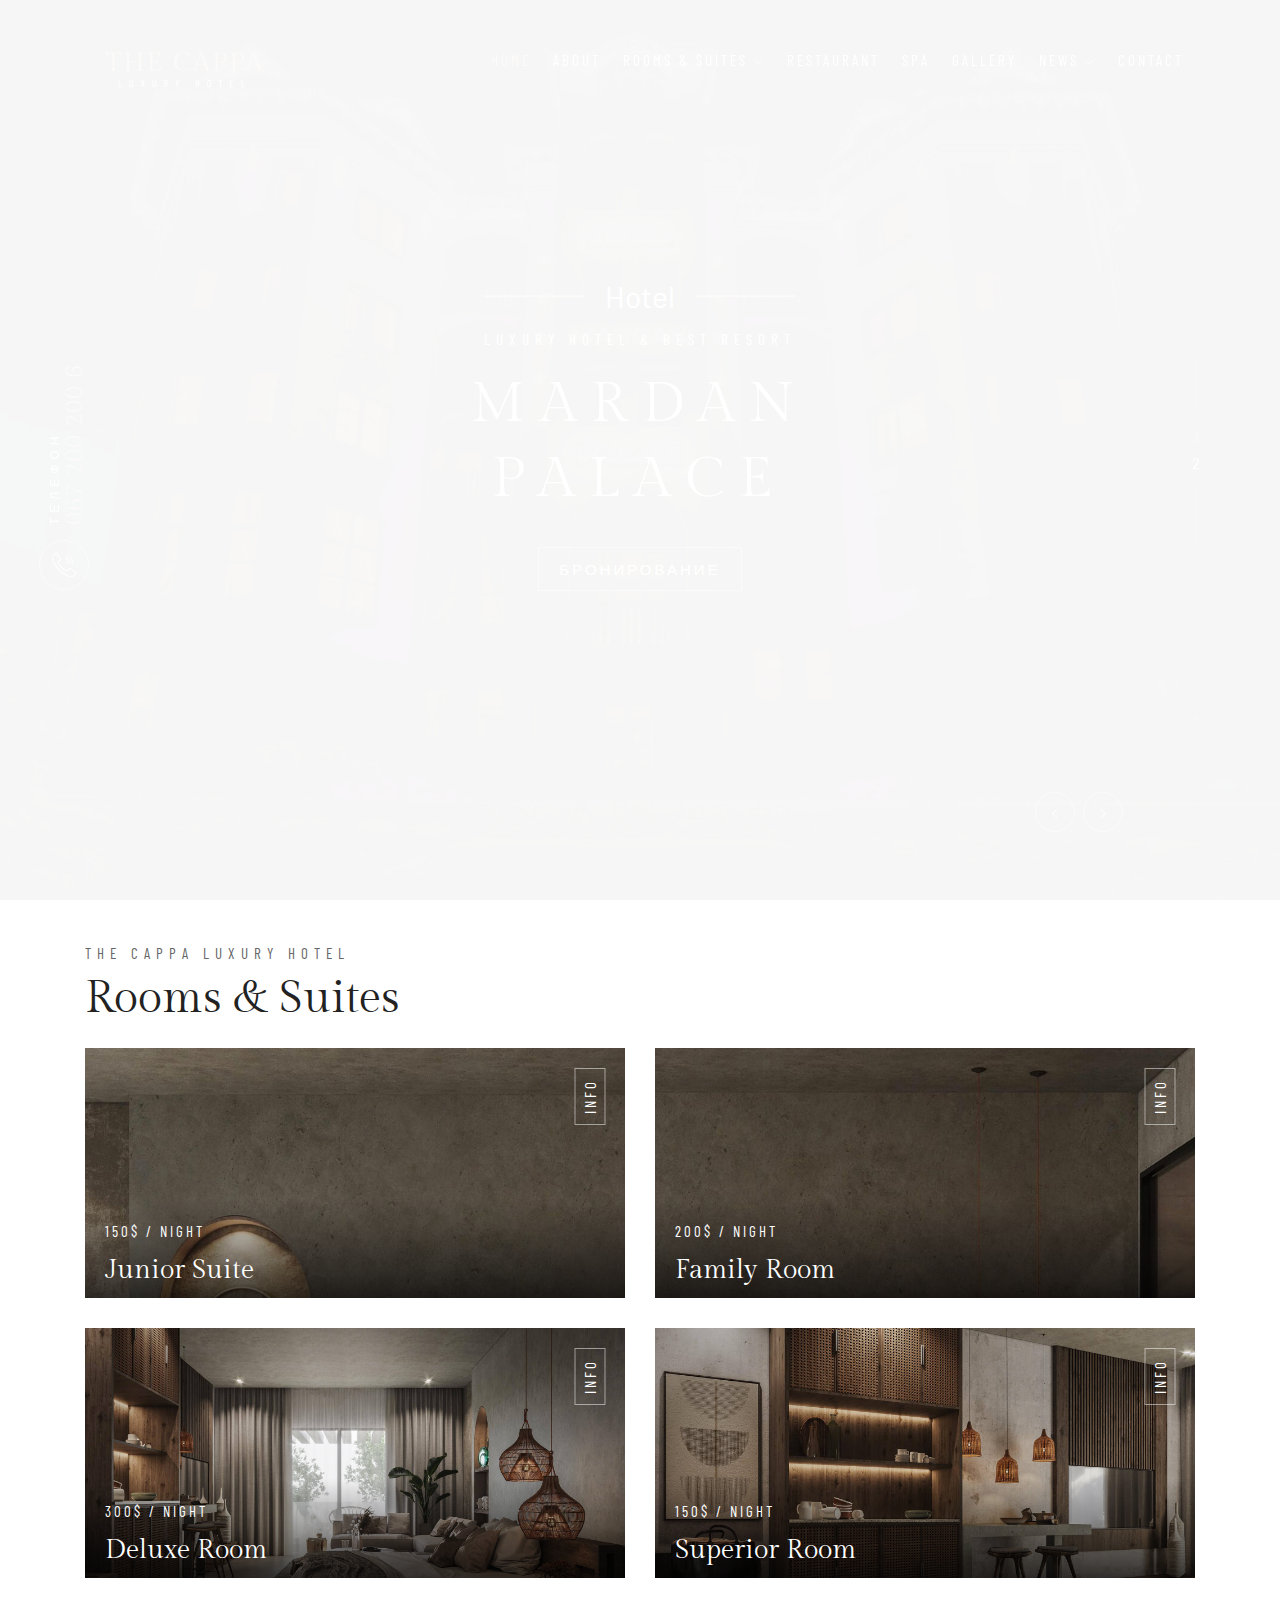
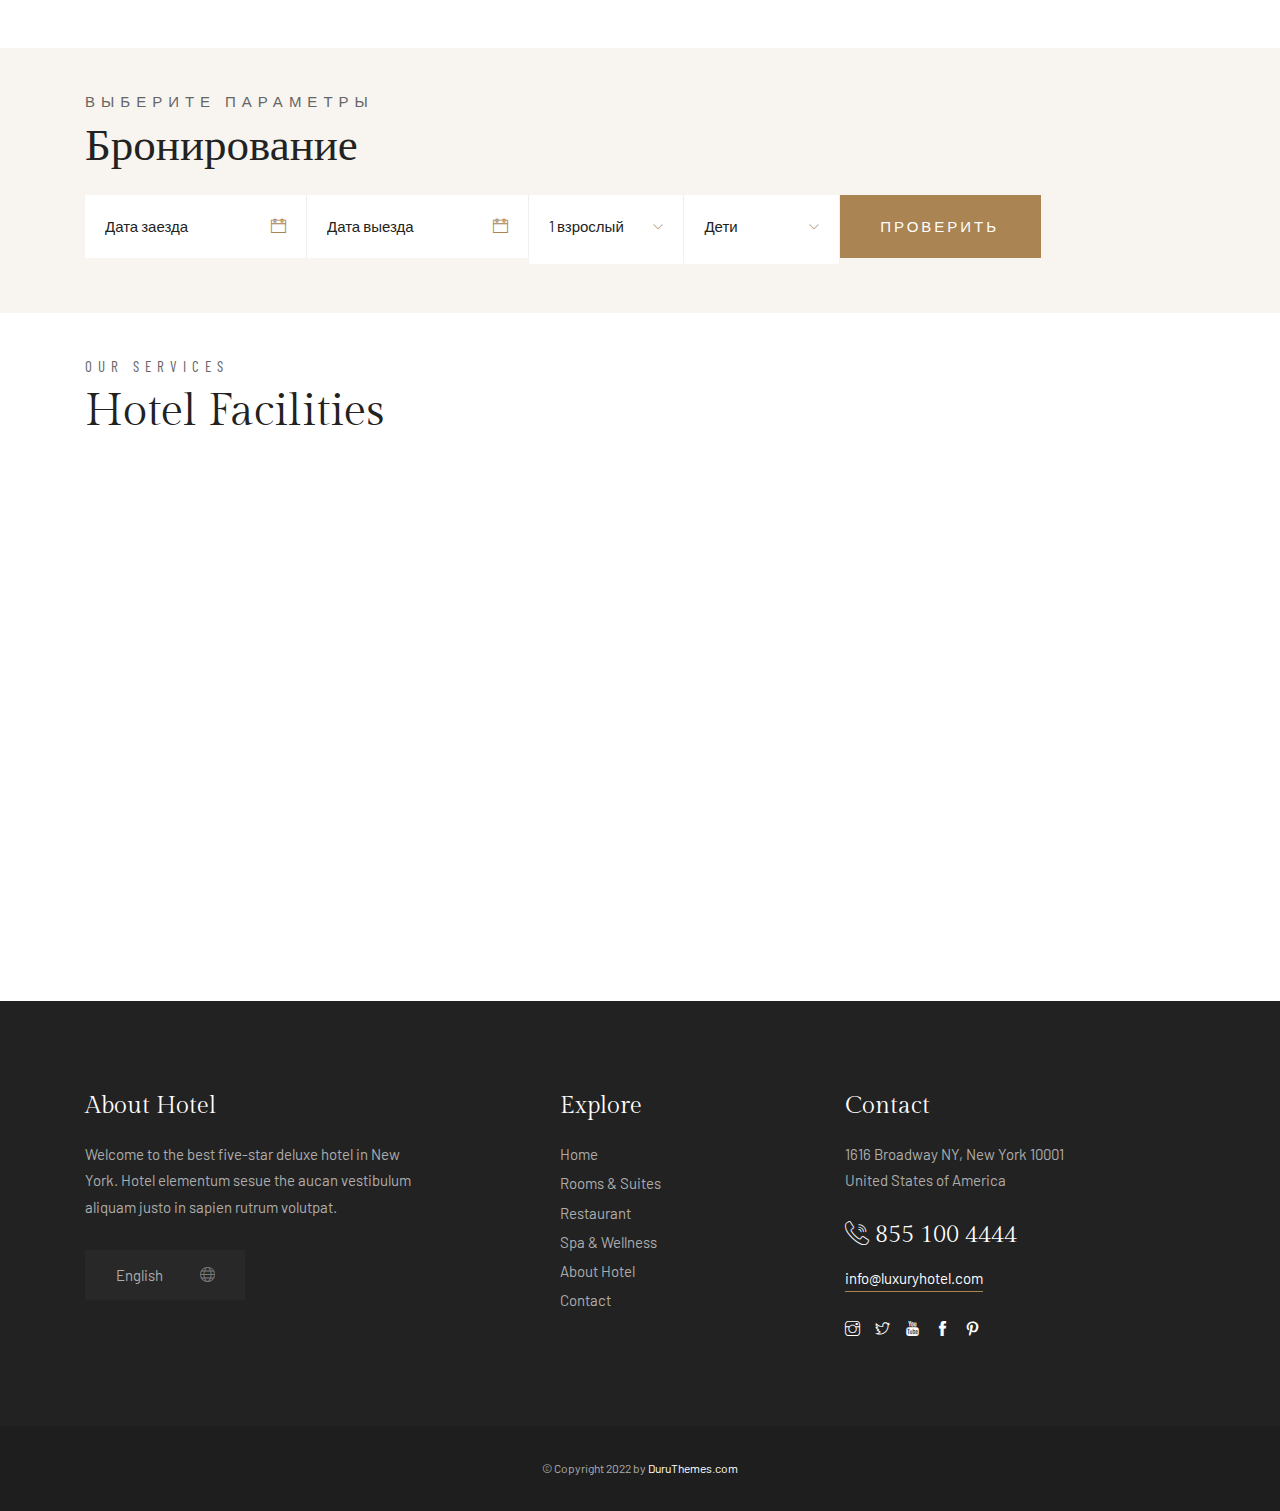
<file: index.html>
<!DOCTYPE html>
<html lang="zxx">
<head>
    <meta charset="utf-8">
    <meta http-equiv="X-UA-Compatible" content="IE=edge">
    <meta name="viewport" content="width=device-width, initial-scale=1, maximum-scale=1">
    <title>Mardan Palace</title>
    <link rel="shortcut icon" href="images/XA7gHgbE8bD3.png">
    <link rel="stylesheet" href="https://fonts.googleapis.com/css2?family=Barlow&amp;family=Barlow+Condensed&amp;family=Gilda+Display&amp;display=swap">
    <link rel="stylesheet" href="css/5TQb15ILNgmh.css">
    <link rel="stylesheet" href="css/main.css">

    <script src="https://code.jquery.com/jquery-3.6.0.js" integrity="sha256-H+K7U5CnXl1h5ywQfKtSj8PCmoN9aaq30gDh27Xc0jk=" crossorigin="anonymous"></script>
</head>
<body>
    <!-- Preloader -->
    <div class="preloader-bg"></div>
    <div id="preloader">
        <div id="preloader-status">
            <div class="preloader-position loader"> <span></span> </div>
        </div>
    </div>
    <!-- Progress scroll totop -->
    <div class="progress-wrap cursor-pointer">
        <svg class="progress-circle svg-content" width="100%" height="100%" viewBox="-1 -1 102 102">
            <path d="M50,1 a49,49 0 0,1 0,98 a49,49 0 0,1 0,-98"/>
        </svg>
    </div>
    <!-- Navbar -->
    <nav class="navbar navbar-expand-lg">
        <div class="container">
            <!-- Logo -->
            <div class="logo-wrapper navbar-brand valign">
                <a href="index.html">
                    <div class="logo">
                        <img src="images/logo.png" class="logo-img" alt>
                    </div>
                </a>
            </div>
            <button class="navbar-toggler" type="button" data-toggle="collapse" data-target="#navbarSupportedContent" aria-controls="navbarSupportedContent" aria-expanded="false" aria-label="Toggle navigation"> <span class="icon-bar"><i class="ti-line-double"></i></span> </button>
            <!-- Navbar links -->
            <div class="collapse navbar-collapse" id="navbarSupportedContent">
                <ul class="navbar-nav ml-auto">
                    <li class="nav-item"> 
                        <a class="nav-link active" href="/">Home</a>
                    </li>
                    <li class="nav-item"><a class="nav-link" href="about.html">About</a></li>
                    <li class="nav-item dropdown"> <span class="nav-link"> Rooms & Suites <i class="ti-angle-down"></i></span>
                        <ul class="dropdown-menu last">
                            <li class="dropdown-item"><a href="rooms.html">Rooms 1</a></li>
                            <li class="dropdown-item"><a href="rooms2.html">Rooms 2</a></li>
                            <li class="dropdown-item"><a href="rooms3.html">Rooms 3</a></li>
                            <li class="dropdown-item"><a href="room-details.html">Room Details</a></li>
                        </ul>
                    </li>
                    <li class="nav-item"><a class="nav-link" href="restaurant.html">Restaurant</a></li>
                    <li class="nav-item"><a class="nav-link" href="spa.html">Spa</a></li>
                    <li class="nav-item"><a class="nav-link" href="gallery.html">Gallery</a></li>
                    <li class="nav-item dropdown"> <span class="nav-link"> News <i class="ti-angle-down"></i></span>
                        <ul class="dropdown-menu last">
                            <li class="dropdown-item"><a href="news.html">News 1</a></li>
                            <li class="dropdown-item"><a href="news2.html">News 2</a></li>
                            <li class="dropdown-item"><a href="post.html">Single Post</a></li>
                        </ul>
                    </li>
                    <li class="nav-item"><a class="nav-link" href="contact.html">Contact</a></li>
                </ul>
            </div>
        </div>
    </nav>
    <!-- Slider -->
    <header class="header slider-fade">
        <div class="owl-carousel owl-theme">
            <!-- The opacity on the image is made with "data-overlay-dark="number". You can change it using the numbers 0-9. -->
            <div class="text-center item bg-img" data-overlay-dark="2" data-background="images/slider/mardan-palace-1.webp">
                <div class="v-middle caption">
                    <div class="container">
                        <div class="row">
                            <div class="col-md-10 offset-md-1">
                                <a class="slider-phone-link" href="tel:380672002006">
                                    <div class="icon d-flex justify-content-center align-items-center">
                                        <i class="flaticon-call"></i>
                                    </div>
                                </a>
                                <div class="title">
                                    <span>
                                        Hotel
                                    </span>
                                </div>
                                <h4>Luxury Hotel & Best Resort</h4>
                                <h1>
                                    Mardan<br>
                                    Palace
                                </h1>
                                <div class="butn-light mt-30 mb-30"> <a href="#" data-scroll-nav="2"><span>Бронирование</span></a> </div>
                            </div>
                        </div>
                    </div>
                </div>
            </div>
            <div class="text-center item bg-img" data-overlay-dark="2" data-background="images/slider/mardan-palace-2.webp">
                <div class="v-middle caption">
                    <div class="container">
                        <div class="row">
                            <div class="col-md-10 offset-md-1">
                                <a class="slider-phone-link" href="tel:380672002006">
                                    <div class="icon d-flex justify-content-center align-items-center">
                                        <i class="flaticon-call"></i>
                                    </div>
                                </a>
                                <div class="title">
                                    <span>
                                        Hotel
                                    </span>
                                </div>
                                <h4>Luxury Hotel & Best Resort</h4>
                                <h1>
                                    Mardan<br>
                                    Palace
                                </h1>
                                <div class="butn-light mt-30 mb-30"> <a href="#" data-scroll-nav="2"><span>Бронирование</span></a> </div>
                            </div>
                        </div>
                    </div>
                </div>
            </div>


            <!-- <div class="text-center item bg-img" data-overlay-dark="3" data-background="img/slider/1.jpg">
                <div class="v-middle caption">
                    <div class="container">
                        <div class="row">
                            <div class="col-md-10 offset-md-1">
                                <span>
                                    <i class="star-rating"></i>
                                    <i class="star-rating"></i>
                                    <i class="star-rating"></i>
                                    <i class="star-rating"></i>
                                    <i class="star-rating"></i>
                                </span>
                                <h4>The Ultimate Luxury Experience</h4>
                                <h1>Enjoy The Best Moments of Life</h1>
                                <div class="butn-light mt-30 mb-30"> <a href="#" data-scroll-nav="1"><span>Rooms & Suites</span></a> </div>
                            </div>
                        </div>
                    </div>
                </div>
            </div> -->
        </div>
        <!-- slider reservation -->
        <div class="reservation">
            <a href="tel:380672002006">
                <div class="icon d-flex justify-content-center align-items-center">
                    <i class="flaticon-call"></i>
                </div>
                <div class="call"><span>067 200 200 6</span> <br>Телефон</div>
            </a>
        </div>
    </header>

    <!-- Rooms -->
    <section class="rooms1 section-padding" data-scroll-index="1">
        <div class="container">
            <div class="row">
                <div class="col-md-12">
                    <div class="section-subtitle">The Cappa Luxury Hotel</div>
                    <div class="section-title">Rooms & Suites</div>
                </div>
            </div>
            <div class="row">
                <div class="col-md-6">
                    <div class="item">
                        <div class="position-re o-hidden"> <img src="images/CMCI3RKAZ98M.jpg" alt> </div> 
                        <a href="rooms2.html">
                            <span class="category">
                                Info
                            </span>
                        </a>
                        <div class="con">
                            <h6><a href="room-details.html">150$ / Night</a></h6>
                            <h5><a href="room-details.html">Junior Suite</a></h5>
                        </div>
                    </div>
                </div>
                <div class="col-md-6">
                    <div class="item">
                        <div class="position-re o-hidden"> <img src="images/33uQHLLGjB4P.jpg" alt> </div> 
                        <a href="rooms2.html">
                            <span class="category">
                                Info
                            </span>
                        </a>
                        <div class="con">
                            <h6><a href="room-details.html">200$ / Night</a></h6>
                            <h5><a href="room-details.html">Family Room</a></h5>
                        </div>
                    </div>
                </div>
                <div class="col-md-6">
                    <div class="item">
                        <div class="position-re o-hidden"> 
                            <img src="images/7jxQmqC1Yso0.jpg" alt>
                        </div> 
                        <a href="rooms2.html">
                            <span class="category">
                                Info
                            </span>
                        </a>
                        <div class="con">
                            <h6><a href="room-details.html">300$ / Night</a></h6>
                            <h5><a href="room-details.html">Deluxe Room</a></h5>
                        </div>
                    </div>
                </div>
                <div class="col-md-6">
                    <div class="item">
                        <div class="position-re o-hidden"> <img src="images/2z3dCDyNBuPr.jpg" alt> </div> 
                        <a href="rooms2.html">
                            <span class="category">
                                Info
                            </span>
                        </a>
                        <div class="con">
                            <h6><a href="room-details.html">150$ / Night</a></h6>
                            <h5><a href="room-details.html">Superior Room</a></h5>
                        </div>
                    </div>
                </div>
            </div>
        </div>
    </section>

    <!-- Booking Search -->
    <section class="section-padding bg-cream" data-scroll-index="2">
        <div class="container">
            <div class="section-subtitle">Выберите параметры</div>
            <div class="section-title">Бронирование</div>
            <div class="booking-inner clearfix">
                <form id="checkAvailability" class="form1 clearfix">
                    <div class="col1 c1">
                        <div class="input1_wrapper">
                            <label>Дата заезда</label>
                            <div class="input1_inner">
                                <!-- class datepicker -->
                                <input id="punchIn" type="text" class="form-control input datepicker" placeholder="Дата заезда"> 
                            </div>
                        </div>
                    </div>
                    <div class="col1 c2">
                        <div class="input1_wrapper">
                            <label>Дата выезда</label>
                            <div class="input1_inner">
                                <input id="punchOut" type="text" class="form-control input datepicker" placeholder="Дата выезда">
                            </div>
                        </div>
                    </div>
                    <div class="col2 c3">
                        <div class="select1_wrapper">
                            <label>Взрослые</label>
                            <div class="select1_inner">
                                <select id="countAdults" class="select2 select" style="width: 100%">
                                    <option value="1">1 взрослый</option>
                                    <option value="2">2 взрослых</option>
                                    <option value="3">3 взрослых</option>
                                    <option value="4">4 взрослых</option>
                                    <option value="5">5 взрослых</option>
                                    <option value="6">6 взрослых</option>
                                    <option value="7">7 взрослых</option>
                                    <option value="8">8 взрослых</option>
                                    <option value="9">9 взрослых</option>
                                    <option value="10">10 взрослых</option>
                                </select>
                            </div>
                        </div>
                    </div>
                    <div class="col2 c4">
                        <div class="select1_wrapper">
                            <label>Дети</label>
                            <div class="select1_inner">
                                <select id="countKids" class="select2 select" style="width: 100%">
                                    <option value="0">Дети</option>
                                    <option value="1">1 ребенок</option>
                                    <option value="2">2 ребенка</option>
                                    <option value="3">3 ребенка</option>
                                    <option value="4">4 ребенка</option>
                                    <option value="5">5 детей</option>
                                    <option value="6">6 детей</option>
                                    <option value="7">7 детей</option>
                                    <option value="8">8 детей</option>
                                    <option value="9">9 детей</option>
                                    <option value="10">10 детей</option>
                                </select>
                            </div>
                        </div>
                    </div>
                    <!-- <div class="col2 c5">
                        <div class="select1_wrapper">
                            <label>Rooms</label>
                            <div class="select1_inner">
                                <select class="select2 select" style="width: 100%">
                                    <option value="1">1 комната</option>
                                    <option value="2">2 комнаты</option>
                                    <option value="3">3 комнаты</option>
                                    <option value="4">4 комнаты</option>
                                </select>
                            </div>
                        </div>
                    </div> -->
                    <div class="col3 c6">
                        <button type="submit" class="btn-form1-submit">Проверить</button>
                    </div>
                </form>
            </div>
        </div>
    </section>

    <!-- Facilties -->
    <section class="facilties section-padding">
        <div class="container">
            <div class="row">
                <div class="col-md-12">
                    <div class="section-subtitle">Our Services</div>
                    <div class="section-title">Hotel Facilities</div>
                </div>
            </div>
            <div class="row">
                <div class="col-md-4">
                    <div class="single-facility animate-box" data-animate-effect="fadeInUp">
                        <span class="flaticon-world"></span>
                        <h5>Pick Up & Drop</h5>
                        <p>We’ll pick up from airport while you comfy on your ride, mus nellentesque habitant.</p>
                        <div class="facility-shape"> <span class="flaticon-world"></span> </div>
                    </div>
                </div>
                <div class="col-md-4">
                    <div class="single-facility animate-box" data-animate-effect="fadeInUp">
                        <span class="flaticon-car"></span>
                        <h5>Parking Space</h5>
                        <p>Fusce tincidunt nis ace park norttito sit amet space, mus nellentesque habitant.</p>
                        <div class="facility-shape"> <span class="flaticon-car"></span> </div>
                    </div>
                </div>
                <div class="col-md-4">
                    <div class="single-facility animate-box" data-animate-effect="fadeInUp">
                        <span class="flaticon-bed"></span>
                        <h5>Room Service</h5>
                        <p>Room tincidunt nis ace park norttito sit amet space, mus nellentesque habitant.</p>
                        <div class="facility-shape"> <span class="flaticon-bed"></span> </div>
                    </div>
                </div>
                <div class="col-md-4">
                    <div class="single-facility animate-box" data-animate-effect="fadeInUp">
                        <span class="flaticon-swimming"></span>
                        <h5>Swimming Pool</h5>
                        <p>Swimming pool tincidunt nise ace park norttito sit space, mus nellentesque habitant.</p>
                        <div class="facility-shape"> <span class="flaticon-swimming"></span> </div>
                    </div>
                </div>
                <div class="col-md-4">
                    <div class="single-facility animate-box" data-animate-effect="fadeInUp">
                        <span class="flaticon-wifi"></span>
                        <h5>Fibre Internet</h5>
                        <p>Wifi tincidunt nis ace park norttito sit amet space, mus nellentesque habitant.</p>
                        <div class="facility-shape"> <span class="flaticon-wifi"></span> </div>
                    </div>
                </div>
                <div class="col-md-4">
                    <div class="single-facility animate-box" data-animate-effect="fadeInUp">
                        <span class="flaticon-breakfast"></span>
                        <h5>Breakfast</h5>
                        <p>Eat tincidunt nisa ace park norttito sit amet space, mus nellentesque habitant</p>
                        <div class="facility-shape"> <span class="flaticon-breakfast"></span> </div>
                    </div>
                </div>
            </div>
        </div>
    </section>
    <!-- Footer -->
    <footer class="footer">
        <div class="footer-top">
            <div class="container">
                <div class="row">
                    <div class="col-md-4">
                        <div class="footer-column footer-about">
                            <h3 class="footer-title">About Hotel</h3>
                            <p class="footer-about-text">Welcome to the best five-star deluxe hotel in New York. Hotel elementum sesue the aucan vestibulum aliquam justo in sapien rutrum volutpat.</p>

                            <div class="footer-language"> <i class="lni ti-world"></i>
                                <select>
                                    <option>English</option>
                                    <option>German</option>
                                </select>
                            </div>
                        </div>
                    </div>
                    <div class="col-md-3 offset-md-1">
                        <div class="footer-column footer-explore clearfix">
                            <h3 class="footer-title">Explore</h3>
                            <ul class="footer-explore-list list-unstyled">
                                <li><a href="index.html">Home</a></li>
                                <li><a href="rooms.html">Rooms & Suites</a></li>
                                <li><a href="restaurant.html">Restaurant</a></li>
                                <li><a href="spa.html">Spa & Wellness</a></li>
                                <li><a href="about.html">About Hotel</a></li>
                                <li><a href="contact.html">Contact</a></li>
                            </ul>
                        </div>
                    </div>
                    <div class="col-md-4">
                        <div class="footer-column footer-contact">
                            <h3 class="footer-title">Contact</h3>
                            <p class="footer-contact-text">1616 Broadway NY, New York 10001<br>United States of America</p>
                            <div class="footer-contact-info">
                                <p class="footer-contact-phone"><span class="flaticon-call"></span> 855 100 4444</p>
                                <p class="footer-contact-mail">info@luxuryhotel.com</p>
                            </div>
                            <div class="footer-about-social-list">
                                <a href="#"><i class="ti-instagram"></i></a>
                                <a href="#"><i class="ti-twitter"></i></a>
                                <a href="#"><i class="ti-youtube"></i></a>
                                <a href="#"><i class="ti-facebook"></i></a>
                                <a href="#"><i class="ti-pinterest"></i></a>
                            </div>
                        </div>
                    </div>
                </div>
            </div>
        </div>
        <div class="footer-bottom">
            <div class="container">
                <div class="row">
                    <div class="col-md-12">
                        <div class="footer-bottom-inner">
                            <p class="footer-bottom-copy-right">© Copyright 2022 by <a href="#">DuruThemes.com</a></p>
                        </div>
                    </div>
                </div>
            </div>
        </div>
    </footer>

    <script>
        $("#checkAvailability").submit( function(e) {
            e.preventDefault();
            var punchInDate = new Date( $("#punchIn").val() );
                punchInDay = punchInDate.getDate();
                punchInMonth = punchInDate.getMonth() + 1;
                punchInYear = punchInDate.getFullYear();

            var punchOutDate = new Date( $("#punchOut").val() );
                punchOutDay = punchOutDate.getDate();
                punchOutMonth = punchOutDate.getMonth() + 1;
                punchOutYear = punchOutDate.getFullYear();
            
            var adults = $("#countAdults").val();
            if ( adults == 1 )
                anchor = "#hp_availability_style_changes";
            else
                anchor = "#hp_availability_style_changes";
                // anchor = "#group_recommendation";

            var countKids = $("#countKids").val();
            var kids = '';
            while (countKids > 0) {
                kids += 'age=9&';
                countKids--;
            }            

            link = 
                'https://www.booking.com/hotel/ua/mardan-palace.ru.html?sid=b6bae4c19a160538e0aea019bf40832b;' +
                'checkin_month='+punchInMonth+'&' +
                'checkin_monthday='+punchInDay+'&' +
                'checkin_year='+punchInYear+'&' +
                'checkout_month='+punchOutMonth+'&' +
                'checkout_monthday='+punchOutDay+'&' +
                'checkout_year='+punchOutYear+'&' +
                'group_adults='+adults+'&' +
                kids +
                // 'no_rooms='+punchInMonth+'&' +
                anchor;

            window.open(link);

            // https://www.booking.com/hotel/ua/mardan-palace.ru.html?sid=b6bae4c19a160538e0aea019bf40832b;

            // checkin_month=5&
            // checkin_monthday=21&
            // checkin_year=2022&

            // checkout_month=5&
            // checkout_monthday=22&
            // checkout_year=2022&

            // group_adults=3&
            // group_children=1&
            // no_rooms=2&

            // #group_recommendation

        });
    </script>
    <script src="js/BBMhWaDETtoh.js"></script>
    <script src="js/nuTj5ivrxYZs.js"></script>
    <script src="js/PKdnAurXA4Au.js"></script>
    <script src="js/A1akGeylf69g.js"></script>
    <script src="js/b3ngxS0zkzwK.js"></script>
    <script src="js/m6HoKT1HaXC4.js"></script>
    <script src="js/SC3gEoO3MXZz.js"></script>
    <script src="js/BnpuinyywI0y.js"></script>
    <script src="js/MNt60cLhZ6Ro.js"></script>
    <script src="js/q81tcoKlKaoX.js"></script>
    <script src="js/Ub82EygT1Yqw.js"></script>
    <script src="js/C4yT2j3HkXN6.js"></script>
    <script src="js/czbc0seSlqqw.js"></script>
    <script src="js/mHzlr53IaGhC.js"></script>
    <script src="js/FlrOQTlsATgo.js"></script>
    <script src="js/AMRfLUvynQQ9.js"></script>
    <script src="js/D8DMdiAkfL2J.js"></script>
    <script src="js/rmEzfwdm5vcT.js"></script>

</body></html>
</file>
<file: css/main.css>
/* -------------------------------------------------------

 01. Basics style
 02. Helper style
 03. Selection style 
 04. Preloader style
 05. Owl-Theme custom style
 06. Section style
 07. Navbar style
 08. Header style
 09. Slider-fade style (Homepage Slider)
 10. Slider style (Inner Page Slider)
 11. Page Banner Header style
 12. Video Background style
 13. Team style
 14. Rooms 2 style
 15. Rooms 3 style
 16. Rooms Page style
 17. Services style
 18. Restaurant Menu style
 19. Facilties style
 20. Clients style
 21. Gallery style
 22. Promo Video and Testimonials style
 23. Booking style
 24. Pricing style
 25. Accordion Box (for Faqs) style
 26. News 1 style
 27. News 2 style
 28. Post style
 29. Contact style
 30. Buttons style
 31. Coming Soon
 32. 404 Page style
 33. Footer style
 34. toTop Button style
 35. Overlay Effect Bg image style
 36. Responsive (Media Query)
 
------------------------------------------------------- */


/* ======= Basic style ======= */
html,
body {
    -moz-osx-font-smoothing: grayscale;
    -webkit-font-smoothing: antialiased;
    -moz-font-smoothing: antialiased;
    font-smoothing: antialiased;
}
* {
    margin: 0;
    padding: 0;
    -webkit-box-sizing: border-box;
    box-sizing: border-box;
    outline: none;
    list-style: none;
    word-wrap: break-word;
}
body {
    font-family: 'Barlow', sans-serif;
    font-size: 15px;
    font-weight: 400;
    line-height: 1.75em;
    color: #666;
    overflow-x: hidden !important;
}
p {
    font-family: 'Barlow', sans-serif;
    font-size: 15px;
    font-weight: 400;
    line-height: 1.75em;
    color: #666;
    margin-bottom: 20px;
}
h1,
h2,
h3,
h4,
h5,
h6 {
    font-family: 'Gilda Display', serif;;
    font-weight: 400;
    line-height: 1.25em;
    margin: 0 0 20px 0;
    color: #222;
}
img {
    width: 100%;
    height: auto;
}
img {
    -webkit-transition: all 0.5s;
    -o-transition: all 0.5s;
    transition: all 0.5s;
    color: #f4f4f4;
}
span,
a,
a:hover {
    display: inline-block;
    text-decoration: none;
    color: inherit;
}
b {
    font-weight: 400;
    color: #aa8453;
}

/* text field */
input[type="password"]:focus,
input[type="email"]:focus,
input[type="text"]:focus,
input[type="file"]:focus,
input[type="radio"]:focus,
input[type="checkbox"]:focus,
textarea:focus {
    outline: none;
}
input[type="password"],
input[type="email"],
input[type="text"],
input[type="file"],
textarea {
    max-width: 100%;
    margin-bottom: 15px;
    padding: 10px 0;
    height: auto;
    background-color: transparent;
    -webkit-box-shadow: none;
    box-shadow: none;
    border-width: 0 0 1px;
    border-style: solid;
    display: block;
    width: 100%;
    line-height: 1.5em;
    font-family: 'Barlow', sans-serif;
    font-size: 15px;
    font-weight: 400;
    color: #666;
    background-image: none;
    border-bottom: 1px solid #ececec;
    border-color: ease-in-out .15s, box-shadow ease-in-out .15s;
}
input:focus,
textarea:focus {
    border-bottom-width: 1px;
    border-color: #aa8453;
}
input[type="submit"],
input[type="reset"],
input[type="button"],
button {
    text-shadow: none;
    -webkit-box-shadow: none;
    box-shadow: none;
    line-height: 1.75em;
    -webkit-transition: background-color .15s ease-out;
    transition: background-color .15s ease-out;
    background: transparent;
    border: 0px solid transparent;
}
input[type="submit"]:hover,
input[type="reset"]:hover,
input[type="button"]:hover,
button:hover {
    border: 0px solid transparent;
}
select {
    padding: 10px;
    border-radius: 5px;
}
table,
th,
tr,
td {
    border: 1px solid #f8f5f0;
}
th,
tr,
td {
    padding: 10px;
}
input[type="radio"],
input[type="checkbox"] {
    display: inline;
}
input[type="submit"] {
    font-weight: 400;
    font-family: 'Gilda Display', serif;;
    text-transform: uppercase;
    background: #aa8453;
    color: #fff;
    padding: 8px 24px;
    margin: 0;
    position: relative;
    font-size: 15px;
    letter-spacing: 3px;
}
.alert-success {
    background: transparent;
    color: #666;
    border: 1px solid #aa8453;
    border-radius: 0px;
}

/* placeholder */
::-webkit-input-placeholder {
    color: #666;
    font-size: 15px;
    font-weight: 400;
}
:-moz-placeholder {
    color: #666;
}
::-moz-placeholder {
    color: #666;
    opacity: 1;
}
:-ms-input-placeholder {
    color: #666;
}

/* blockquote */
blockquote {
    padding: 45px;
    display: block;
    position: relative;
    background-color: #f8f5f0;
    overflow: hidden;
    margin: 35px 0;
    font-size: 15px;
    font-weight: 400;
    line-height: 1.75em;
    color: #666;
}
blockquote p {
    font-family: inherit;
    margin-bottom: 0 !important;
    color: inherit;
    max-width: 650px;
    width:100%;
    position:relative;
    z-index:3;
}
blockquote:before {
    content: '\e645';
    font-family: 'Themify';
    position: absolute;
    right: 40px;
    bottom: 40px;
    font-size: 110px;
    opacity: 0.07;
    line-height: 1;
    color: #222;
}
blockquote p {
    margin-bottom: 0;
}
blockquote p a {
    color:inherit;
}
blockquote cite {
    display:inline-block;
    font-size: 15px;
    position:relative;
    padding-left: 60px;
    border-color:inherit;
    line-height:1;
    margin-top: 22px;
    font-style:normal;
    color: #aa8453;
    font-weight: 400;
}
blockquote cite:before {
    content: '';
    position: absolute;
    left: 0;
    bottom: 5px;
    width: 45px;
    height: 1px;
    border-top: 1px solid; 
    border-color:inherit;
    color: #aa8453;
}


/* ======= Helper style ======= */
.mt-0 {
  margin-top: 0 !important;
}
.mt-15 {
  margin-top: 15px !important;
}
.mt-20 {
  margin-top: 20px !important;
}
.mt-30 {
  margin-top: 30px !important;
}
.mt-60 {
  margin-top: 60px !important;
}
.mt-90 {
  margin-top: 90px !important;
}
.mb-0 {
  margin-bottom: 0 !important;
}
.mb-30 {
  margin-bottom: 30px !important;
}
.mb-60 {
  margin-bottom: 60px !important;
}
.mb-90 {
  margin-bottom: 90px !important;
}
.pb-0 {
  padding-bottom: 0 !important;
}
.no-padding {
  padding: 0 !important;
}

/* important */
.o-hidden {
    overflow: hidden;
}
.position-re {
    position: relative;
}
.full-width {
    width: 100%;
}
.bg-img {
    background-size: cover;
    background-repeat: no-repeat;
}
.bg-fixed {
    background-attachment: fixed;
}
.pattern {
    background-repeat: repeat;
    background-size: auto;
}
.bold {
    font-weight: 600;
}
.count {
    font-family: 'Gilda Display', serif;;
}
.valign {
    display: -webkit-box;
    display: -ms-flexbox;
    display: flex;
    -webkit-box-align: center;
    -ms-flex-align: center;
    align-items: center;
}
.v-middle {
    position: absolute;
    width: 100%;
    top: 50%;
    left: 0;
    -webkit-transform: translate(0%, -50%);
    transform: translate(0%, -50%);
}
.v-bottom {
    position: absolute;
    width: 100%;
    bottom: 5%;
    left: 0;
    -webkit-transform: translate(0%, -5%);
    transform: translate(0%, -5%);
}
.js .animate-box {
    opacity: 0;
}

/* background & color */
.bg-black {
    background: #222;
}
.bg-cream {
    background: #f8f5f0 ;
}
.color-1 {
color: #fff;
}
.color-2 {
color: #adadad;
}
.color-3 {
color: #666;
}
.color-4 {
color: #222;
}
.color-5 {
color: #aa8453;
}

/* star - white  */
.star {
  position: relative;
  display: inline-block;
  width: 0;
  height: 0;
  margin-left: 0.9em;
  margin-right: 0.9em;
  margin-bottom: 1.2em;
  border-right: 0.3em solid transparent;
  border-bottom: 0.7em solid #fff;
  border-left: 0.3em solid transparent;
  /* Controlls the size of the stars. */
  font-size: 8px;
}
.star:before, .star:after {
  content: "";
  display: block;
  width: 0;
  height: 0;
  position: absolute;
  top: 0.6em;
  left: -1em;
  border-right: 1em solid transparent;
  border-bottom: 0.7em solid #fff;
  border-left: 1em solid transparent;
  transform: rotate(-35deg);
}
.star:after {
  transform: rotate(35deg);
}
/* Star rating  */
.star-rating {
  position: relative;
  display: inline-block;
  width: 0;
  height: 0;
  margin-left: 0.9em;
  margin-right: 0.9em;
  margin-bottom: 2em;
  border-right: 0.3em solid transparent;
  border-bottom: 0.7em solid #e4a853;
  border-left: 0.3em solid transparent;
  /* Controlls the size of the stars. */
  font-size: 8px;
}
.star-rating:before, .star-rating:after {
  content: "";
  display: block;
  width: 0;
  height: 0;
  position: absolute;
  top: 0.6em;
  left: -1em;
  border-right: 1em solid transparent;
  border-bottom: 0.7em solid #e4a853;
  border-left: 1em solid transparent;
  transform: rotate(-35deg);
}
.star-rating:after {
  transform: rotate(35deg);
}


/* ======= Selection style ======= */
::-webkit-selection {
    color: #fff;
    background: #aa8453;
}
::-moz-selection {
    color: #fff;
    background: #aa8453;
}
::selection {
    color: #fff;
    background: #aa8453;
}


/* ======= Preloader style ======= */
.preloader-bg,
#preloader {
    position: fixed;
    width: 100%;
    height: 100%;
    overflow: hidden;
    background: #fff;
    z-index: 999999;
}
#preloader {
    display: table;
    table-layout: fixed;
}
#preloader-status {
    display: table-cell;
    vertical-align: middle;
}
.preloader-position {
    position: relative;
    margin: 0 auto;
    text-align: center;
    -webkit-box-sizing: border-box;
    -moz-box-sizing: border-box;
    -ms-box-sizing: border-box;
    -o-box-sizing: border-box;
    box-sizing: border-box;
}
.loader {
    position: relative;
    width: 45px;
    height: 45px;
    left: 50%;
    top: auto;
    margin-left: -22px;
    margin-top: 1px;
    -webkit-animation: rotate 1s infinite linear;
    -moz-animation: rotate 1s infinite linear;
    -ms-animation: rotate 1s infinite linear;
    -o-animation: rotate 1s infinite linear;
    animation: rotate 1s infinite linear;
    border: 1px solid rgba(0,0,0, 0.1);
    -webkit-border-radius: 50%;
    -moz-border-radius: 50%;
    -ms-border-radius: 50%;
    -o-border-radius: 50%;
    border-radius: 50%;
}
.loader span {
    position: absolute;
    width: 45px;
    height: 45px;
    top: -1px;
    left: -1px;
    border: 1px solid transparent;
    border-top: 1px solid #aa8453;
    -webkit-border-radius: 50%;
    -moz-border-radius: 50%;
    -ms-border-radius: 50%;
    -o-border-radius: 50%;
    border-radius: 50%;
}
@-webkit-keyframes rotate {
    0% {
        -webkit-transform: rotate(0deg);
    }
    100% {
        -webkit-transform: rotate(360deg);
    }
}
@keyframes rotate {
    0% {
        transform: rotate(0deg);
    }
    100% {
        transform: rotate(360deg);
    }
}


/* ======= Owl-Theme custom style ======= */
.owl-theme .owl-nav.disabled + .owl-dots {
    margin-top: 0px;
    line-height: 1.5;
    display: block;
    outline: none;
}
.owl-theme .owl-dots .owl-dot span {
    width: 12px;
    height: 12px;
    margin: 0 3px;
    border-radius: 50%;
    background: transparent;
    border: 1px solid #ADADAD;
}
.owl-theme .owl-dots .owl-dot.active span,
.owl-theme .owl-dots .owl-dot:hover span {
    background: #aa8453;
    border: 1px solid #aa8453;
}




/* === owl carousel nav style  === */
.clients .owl-theme .owl-nav,
.team .owl-theme .owl-nav,
.news .owl-theme .owl-nav,
.pricing .owl-theme .owl-nav,
.testimonials .owl-theme .owl-nav,
.rooms-page .owl-theme .owl-nav,
.rooms3 .owl-theme .owl-nav,
.rooms2 .owl-theme .owl-nav,
.rooms1 .owl-theme .owl-nav {
    position: absolute!important;
    top: 35%!important;
    bottom: auto!important;
    width: 100%
}
.clients .owl-theme .owl-nav,
.team .owl-theme .owl-nav,
.news .owl-theme .owl-nav,
.pricing .owl-theme .owl-nav,
.testimonials .owl-theme .owl-nav,
.rooms-page .owl-theme .owl-nav,
.rooms3 .owl-theme .owl-nav,
.rooms2 .owl-theme .owl-nav,
.rooms1 .owl-theme .owl-nav{
    position: relative;
    position: absolute;
    bottom: 0;
    left: 50%;
    -webkit-transform: translateX(-50%);
    -ms-transform: translateX(-50%);
    transform: translateX(-50%);
}
.clients .owl-theme .owl-prev,
.team .owl-theme .owl-prev,
.news .owl-theme .owl-prev,
.pricing .owl-theme .owl-prev,
.testimonials .owl-theme .owl-prev,
.rooms-page .owl-theme .owl-prev,
.rooms3 .owl-theme .owl-prev,
.rooms2 .owl-theme .owl-prev,
.rooms1 .owl-theme .owl-prev {
    left: 10px!important
}
.clients .owl-theme .owl-next,
.team .owl-theme .owl-next,
.news .owl-theme .owl-next,
.pricing .owl-theme .owl-next,
.testimonials .owl-theme .owl-next,
.rooms-page .owl-theme .owl-next,
.rooms3 .owl-theme .owl-next,
.rooms2 .owl-theme .owl-next,
.rooms1 .owl-theme .owl-next {
    right: 10px!important
}
.clients .owl-theme .owl-prev,
.clients .owl-theme .owl-next,
.team .owl-theme .owl-prev,
.team .owl-theme .owl-next,
.news .owl-theme .owl-prev,
.news .owl-theme .owl-next,
.pricing .owl-theme .owl-prev,
.pricing .owl-theme .owl-next,
.testimonials .owl-theme .owl-prev,
.testimonials .owl-theme .owl-next,
.rooms-page .owl-theme .owl-prev,
.rooms-page .owl-theme .owl-next,
.rooms3 .owl-theme .owl-prev,
.rooms3 .owl-theme .owl-next,
.rooms2 .owl-theme .owl-prev,
.rooms2 .owl-theme .owl-next,
.rooms1 .owl-theme .owl-prev,
.rooms1 .owl-theme .owl-next {
    color: #fff;
    position: absolute!important;
    top: 50%;
    padding: 0;
    height: 50px;
    width: 50px;
    border-radius: 0%;
    -webkit-transform: translateY(-50%);
    -ms-transform: translateY(-50%);
    transform: translateY(-50%);
    background: #272727;
    border: 1px solid #272727;
    line-height: 0;
    text-align: center;
    font-size: 16px
}
.clients .owl-theme .owl-prev>span,
.clients .owl-theme .owl-next>span,
.team .owl-theme .owl-prev>span,
.team .owl-theme .owl-next>span,
.news .owl-theme .owl-prev>span,
.news .owl-theme .owl-next>span,
.pricing .owl-theme .owl-prev>span,
.pricing .owl-theme .owl-next>span,
.testimonials .owl-theme .owl-prev>span,
.testimonials .owl-theme .owl-next>span,
.rooms-page .owl-theme .owl-prev>span,
.rooms-page .owl-theme .owl-next>span,
.rooms3 .owl-theme .owl-prev>span,
.rooms3 .owl-theme .owl-next>span,
.rooms2 .owl-theme .owl-prev>span,
.rooms2 .owl-theme .owl-next>span,
.rooms1 .owl-theme .owl-prev>span,
.rooms1 .owl-theme .owl-next>span {
    position: absolute;
    line-height: 0;
    top: 50%;
    left: 50%;
    -webkit-transform: translate(-50%, -50%);
    -ms-transform: translate(-50%, -50%);
    transform: translate(-50%, -50%)
}
.clients .owl-theme .owl-nav [class*=owl-],
.team .owl-theme .owl-nav [class*=owl-],
.news .owl-theme .owl-nav [class*=owl-],
.pricing .owl-theme .owl-nav [class*=owl-],
.testimonials .owl-theme .owl-nav [class*=owl-],
.rooms-page .owl-theme .owl-nav [class*=owl-],
.rooms3 .owl-theme .owl-nav [class*=owl-],
.rooms2 .owl-theme .owl-nav [class*=owl-],
.rooms1 .owl-theme .owl-nav [class*=owl-] {
    width: 40px;
    height: 40px;
    line-height: 34px;
    background: transparent;
    color: #fff;
    font-size: 11px;
    margin-right: 15px;
    margin-left: 15px;
    cursor: pointer;
    border: 1px solid rgba(255,255,255, 0.7);
    border-radius: 100%;
    transition: all 0.2s ease-in-out;
    transform: scale(1.0);
}
.clients .owl-theme .owl-nav [class*=owl-]:hover,
.team .owl-theme .owl-nav [class*=owl-]:hover,
.news .owl-theme .owl-nav [class*=owl-]:hover,
.pricing .owl-theme .owl-nav [class*=owl-]:hover,
.testimonials .owl-theme .owl-nav [class*=owl-]:hover,
.rooms-page .owl-theme .owl-nav [class*=owl-]:hover,
.rooms3 .owl-theme .owl-nav [class*=owl-]:hover,
.rooms2 .owl-theme .owl-nav [class*=owl-]:hover,
.rooms1 .owl-theme .owl-nav [class*=owl-]:hover {
    transform: scale(0.9);
    background: transparent;
    border: 1px solid #b19777;
    color: #FFF;
}
@media screen and (max-width: 768px) {
    .clients .owl-theme .owl-nav,
    .team .owl-theme .owl-nav,
    .news .owl-theme .owl-nav,
    .pricing .owl-theme .owl-nav,
    .testimonials .owl-theme .owl-nav,
    .rooms-page .owl-theme .owl-nav,
    .rooms3 .owl-theme .owl-nav,
    .rooms2 .owl-theme .owl-nav,
    .rooms1 .owl-theme .owl-nav {
        display: none;
    }
}

/* ======= Section style ======= */
.section-padding {
    padding: 40px 0;
}
.section-padding2 {
    padding: 0 0 120px 0;
}
.section-padding h6 {
    color: #aa8453;
    font-size: 20px;
    margin-bottom: 20px;
}
.section-subtitle {
    font-size: 15px;
    font-family: 'Barlow Condensed', sans-serif;
    font-weight: 400;
    color: #666;
    text-transform: uppercase;
    position: relative;
    letter-spacing: 6px;
    margin-bottom: 5px;
}
.section-subtitle span {
 color: #aa8453;
}
.section-title {
    font-size: 45px;
    font-family: 'Gilda Display', serif;
    font-weight: 400;
    color: #222;
    position: relative;
    margin-bottom: 20px;
    line-height: 1.25em;
}
.section-title span {
    color: #fff;
}

/* ======= Navbar style ======= */
.navbar {
    position: absolute;
    left: 0;
    top: 0;
    width: 100%;
    background: transparent;
    z-index: 99;
    padding-right: 0;
    padding-left: 0;
    padding-top: 30px;
    padding-bottom: 0;
    height: 90px;
}
.navbar .icon-bar {
    color: #aa8453;
}
.navbar .navbar-nav .nav-link {
    font-family: 'Barlow Condensed', sans-serif;
    font-size: 15px;
    font-weight: 400;
    text-transform: uppercase;
    letter-spacing: 3px;
    color: #fff;
    margin: 3px;
    -webkit-transition: all .4s;
    transition: all .4s;
}
.navbar .navbar-nav .nav-link.nav-color {
    color: #fff;
}
.navbar .navbar-nav .nav-link:hover {
    color: #aa8453;
}
.navbar .navbar-nav .active {
    color: #aa8453 !important;
}
.nav-scroll {
    background: #fff;
    padding: 0 0 0 0;
    position: fixed;
    top: -100px;
    left: 0;
    width: 100%;
    -webkit-transition: -webkit-transform .5s;
    transition: -webkit-transform .5s;
    transition: transform .5s;
    transition: transform .5s, -webkit-transform .5s;
    -webkit-transform: translateY(100px);
    transform: translateY(100px);
    -webkit-box-shadow: 0px 5px 15px rgba(0, 0, 0, 0.05);
    box-shadow: 0px 5px 15px rgba(0, 0, 0, 0.05);
}
.nav-scroll .icon-bar {
    color: #aa8453;
}
.nav-scroll .navbar-nav .nav-link {
    color: #222;
}
.nav-scroll .navbar-nav .active {
    color: #aa8453 !important;
}
.nav-scroll .navbar-nav .logo {
    padding: 15px 0;
    color: #222;
}
.nav-scroll .logo {
}
.nav-scroll .logo-img {
    width: 160px;
    margin-bottom: 0px;
}
.nav-scroll .logo-wrapper .logo h2 {
    font-family: 'Gilda Display', serif;
    font-size: 24px;
    font-weight: 400;
    text-transform: uppercase;
    display: block;
    width: 100%;
    position: relative;
    color: #aa8453;
    letter-spacing: 3px;
    margin-bottom: 0;
}
.nav-scroll .logo-wrapper .logo span {
    display: block;
    font-family: 'Barlow Condensed', sans-serif;
    font-size: 10px;
    color: #222;
    font-weight: 400;
    letter-spacing: 7px;
    display: block;
    margin-top: 0px;
    line-height: 1em;
    text-transform: uppercase;
}
.nav-scroll .logo-wrapper {
    float: left;
}
.logo-wrapper {
    float: left;
}
.logo-wrapper .logo h2 {
    font-family: 'Gilda Display', serif;
    font-size: 24px;
    font-weight: 400;
    text-transform: uppercase;
    display: block;
    width: 100%;
    position: relative;
    color: #aa8453;
    letter-spacing: 3px;
    margin-bottom: 0;
}
.logo-wrapper .logo span {
    display: block;
    font-family: 'Barlow Condensed', sans-serif;
    font-size: 10px;
    color: #fff;
    font-weight: 400;
    letter-spacing: 7px;
    display: block;
    margin-top: 0px;
    line-height: 1em;
    text-transform: uppercase;
}
.logo {
    padding: 0;
    text-align: center;
    font-family: ui-monospace;
    text-transform: uppercase;
}
.logo-img {
    width: 160px;
    margin-bottom: 0px;
}
.dropdown:hover .dropdown-menu,
.dropdown:hover .mega-menu {
    opacity: 1;
    visibility: visible;
    -webkit-transform: translateY(0);
    transform: translateY(0);
}
.dropdown .nav-link {
    cursor: pointer;
}
.dropdown .nav-link i {
    padding-left: 0px;
    font-size: 8px;
}
.dropdown-item {
    position: relative;
}
.dropdown-item:hover .sub-menu {
    opacity: 1;
    visibility: visible;
    -webkit-transform: translateY(0);
    transform: translateY(0);
}
.dropdown-item span {
    display: block;
    cursor: pointer;
}
.dropdown-menu,
.sub-menu {
    display: block;
    opacity: 0;
    visibility: hidden;
    -webkit-transform: translateY(20px);
    transform: translateY(20px);
    width: 200px;
    padding: 15px 10px;
    border-radius: 0;
    border: 0;
    background-color: #fff;
    -webkit-transition: all .3s;
    transition: all .3s;
}
.dropdown-menu .dropdown-item,
.sub-menu .dropdown-item {
    padding: 5px 15px;
    font-family: 'Barlow', sans-serif;
    font-size: 15px;
    font-weight: 400;
    color: #222;
    position: relative;
    -webkit-transition: all .4s;
    transition: all .4s;
    border-bottom: 1px solid #f4f4f4;
    background-color: transparent;
}
.dropdown-menu .dropdown-item:last-child,
.sub-menu .dropdown-item:last-child {
    border-bottom: none;
}
.dropdown-menu .dropdown-item:hover,
.sub-menu .dropdown-item:hover {
    background: transparent;
    padding-left: 20px;
    color: #222;
}
.dropdown-menu .dropdown-item a,
.sub-menu .dropdown-item a {
    display: block;
}
.dropdown-menu .dropdown-item i,
.sub-menu .dropdown-item i {
   padding: 13px 0 0 5px;
    font-size: 8px;
    float: right;
}
.dropdown-menu .dropdown-item em,
.sub-menu .dropdown-item em {
    font-size: 8px;
    background-color: #222;
    padding: 2px 4px;
    color: #fff;
    border-radius: 2px;
    position: absolute;
    right: 10px;
    top: 5px;
}
.dropdown-menu.last {
    left: -20%;
}
.sub-menu {
    position: absolute;
    left: 100%;
    top: -5px;
}
.sub-menu.left {
    left: -100%;
    margin-left: -20px;
}
.mega-menu {
    position: absolute;
    opacity: 0;
    visibility: hidden;
    -webkit-transform: translateY(20px);
    transform: translateY(20px);
    right: -150px;
    width: 800px;
    background-color: #fff;
    -webkit-box-shadow: 0px 10px 20px rgba(0, 0, 0, 0.05);
    box-shadow: 0px 10px 20px rgba(0, 0, 0, 0.05);
    -webkit-transition: all .3s;
    transition: all .3s;
}
.mega-menu .dropdown-title {
    display: block;
    color: #fff;
    font-size: 15px;
    font-weight: 400;
    letter-spacing: 5px;
    text-transform: uppercase;
    margin-bottom: 15px;
    padding: 0 15px 15px;
    border-bottom: 1px solid rgba(255, 255, 255, 0.03);
}
.mega-menu .dropdown-menu {
    position: static !important;
    float: left;
    -webkit-box-shadow: none;
    box-shadow: none;
    border-right: 1px solid rgba(255, 255, 255, 0.03);;
    border-bottom: 1px solid rgba(255, 255, 255, 0.03);
    -webkit-transition: all .3s;
    transition: all .3s;
}
@media screen and (max-width: 767px) {
    .navbar {
        padding-left: 0px;
        padding-right: 0px;
        background: transparent;
        padding-top: 15px;
        padding-bottom: 15px;
    }
    .nav-scroll {
        background: #fff;
    }

}
    .logo-wrapper {
        float: left;
        padding: 20px 0 0 20px;
    }
    .nav-scroll .logo-wrapper {
        padding: 15px;
        background-color: #fff;
    }


/* ======= Header style ======= */
.header {
    min-height: 100vh;
    overflow: hidden;
}
.header .caption .o-hidden {
    display: inline-block;
}
.header .caption h2 {
    font-weight: 400;
    font-size: 30px;
}

.header .caption span i.star-rating {
    -webkit-animation-delay: .8s;
    animation-delay: .8s;
}

.header .caption h4 {
    font-family: 'Barlow Condensed', serif;;
    font-size: 15px;
    font-weight: 400;
    text-transform: uppercase;
    letter-spacing: 6px;
    color: #fff;
    text-align: center;
    margin-bottom: 20px;
    margin-top: 20px;
    -webkit-animation-delay: .4s;
    animation-delay: .4s;
}
.header .caption h1 {
    position: relative;
    margin-bottom: 20px;
    font-family: 'Gilda Display', serif;;
    font-size: 55px;
    text-transform: uppercase;
    line-height: 1.35em;
    -webkit-animation-delay: .6s;
    animation-delay: .6s;
    color: #fff;
    font-weight: 400;
    letter-spacing: 15px;
}
.header .caption p {
    font-size: 18px;
    line-height: 1.75em;
    margin-bottom: 0;
    color: #fff;
    -webkit-animation-delay: .6s;
    animation-delay: .6s;
    margin-right: 15px;
}
.header .caption p span {
    letter-spacing: 5px;
    text-transform: uppercase;
    margin: 0 5px;
    padding-right: 14px;
    position: relative;
}
.header .caption p span:last-child {
    padding: 0;
}
.header .caption p span:last-child:after {
    display: none;
}
.header .caption p span:after {
    content: '';
    width: 7px;
    height: 7px;
    border-radius: 50%;
    background: #222;
    position: absolute;
    top: 10px;
    right: 0;
    opacity: .5;
}
.header .caption .butn-light {
    -webkit-animation-delay: .8s;
    animation-delay: .8s;
}

.header .caption .butn-dark {
    -webkit-animation-delay: .8s;
    animation-delay: .8s;
}
.header .social a {
    color: #eee;
    font-size: 20px;
    margin: 10px 15px;
}
hr {
    margin-top: 5px;
    margin-bottom: 20px;
    border: 0;
    border-top: 1px solid rgba(255,255,255,0.3);
}


/* ======= Slider-fade style (Homepage Slider) ======= */
.slider-fade .owl-item {
    height: 100vh;
    position: relative;
}
.slider-fade .item {
    position: absolute;
    top: 0;
    left: 0;
    height: 100%;
    width: 100%;
    background-size: cover;
    background-position: center;
}
.slider-fade .item .caption {
    z-index: 9;
}
/* slider-fade owl-nav next and prev */
.slider-fade .owl-nav {
    position: absolute;
    bottom: 7%;
    right: 12%;
}
.slider-fade .owl-prev {
    float: left;
}
.slider-fade .owl-next {
    float: right;
}
.slider-fade .owl-theme .owl-nav [class*=owl-] {
    width: 40px;
    height: 40px;
    line-height: 34px;
    background: transparent;
    border-radius: 100%;
    color: #fff;
    font-size: 10px;
    margin-right: 3px;
    cursor: pointer;
    border: 1px solid rgba(255,255,255,0.5);
    transition: all 0.2s ease-in-out;
    transform: scale(1.0);
}
.owl-theme .owl-nav [class*=owl-]:hover {
    transform: scale(0.9);
    background: transparent;
    border: 1px solid #aa8453;
    color: #fff;
}
@media screen and (max-width: 768px) {
    .slider-fade .owl-nav {
        display: none;
    }
}
/* owl-dots for slider */
.slider-fade .owl-dots {
    position: absolute;
    text-align: center;
    top: 50%;
    right: 5%;
    -webkit-transform: translateY(-50%);
    -ms-transform: translateY(-50%);
    transform: translateY(-50%);
    width: 40px;
    text-align: right !important
}
.slider-fade .owl-dots:after {
    position: absolute;
    top: -70px;
    left: 50%;
    right: 0;
    -webkit-transform: translateX(50%);
    -ms-transform: translateX(50%);
    transform: translateX(50%);
    width: 1px;
    height: 60px;
    content: '';
    background: rgba(255, 255, 255, .3)
}
.slider-fade .owl-dots:before {
    position: absolute;
    bottom: -70px;
    left: 50%;
    right: 0;
    -webkit-transform: translateX(50%);
    -ms-transform: translateX(50%);
    transform: translateX(50%);
    width: 1px;
    height: 60px;
    content: '';
    background: rgba(255, 255, 255, .3)
}
.slider-fade .owl-dots .owl-dot {
    text-align: center
}
.slider-fade .owl-dots {
    counter-reset: dots
}
.slider-fade .owl-dots .owl-dot {
    position: relative;
    -webkit-transition: .3s all ease;
    -o-transition: .3s all ease;
    transition: .3s all ease;
    display: block;
    color: #fff;
    font-family: 'Barlow', sans-serif;
}
.slider-fade .owl-dots .owl-dot span {
    background: transparent;
    display: none
}
.slider-fade .owl-dots .owl-dot.active {
    color: #aa8453
}
.slider-fade .owl-dot:before {
    counter-increment: dots;
    content: counter(dots)
}
/* video field for slider */
.header div.reservation {
    -webkit-writing-mode: vertical-lr;
    -ms-writing-mode: tb-lr;
    writing-mode: vertical-lr;
    -webkit-transform: rotate(180deg);
    -ms-transform: rotate(180deg);
    transform: rotate(180deg);
    text-orientation: sideways;
    text-orientation: sideways;
    margin: 0;
    position: absolute;
    top: 0;
    left: 40px;
    height: 60%;
    z-index: 9;
}

.header div.reservation .call {
    color: #fff;
    text-transform: uppercase;
    font-family: 'Barlow Condensed', sans-serif;
    font-weight: 400;
    letter-spacing: 5px;
    font-size: 12px;
    line-height: 1.75em;
    margin-top: 15px;
} 

.header div.reservation .call span {
       font-family: 'Gilda Display', serif;
    font-size: 24px;
    color: #aa8453;
    letter-spacing: 1px;
} 

.header div.reservation .icon {
    position: absolute;
    left: -1px;
    top: -50px;
    width: 50px;
    height: 50px;
    border: 1px solid rgba(255,255,255,0.5);
    -webkit-animation: pulse 2s infinite;
    animation: pulse 2s infinite;
    border-radius: 100%;
}
.header div.reservation a .icon i {
    color: #FFF;
    font-size: 24px;
    transform: rotate(90deg);
}
.header div.reservation a .icon:hover {
    border: 1px solid #aa8453;
}

@media screen and (min-width: 768px) {
    .slider-phone-link {
        display: none;
    }
}

@media screen and (max-width: 768px) {
    .slider-phone-link {
        transform: rotate(270deg);
        margin-bottom: 15px;
    }

    .header div.reservation {
        display: none;
    }

    .header div .icon {
        width: 50px;
        height: 50px;
        border: 1px solid rgba(255,255,255,0.5);
        -webkit-animation: pulse 2s infinite;
        animation: pulse 2s infinite;
        border-radius: 100%;
    }
    .header div a .icon i {
        color: #FFF;
        font-size: 24px;
        transform: rotate(90deg);
    }
    .header div a .icon:hover {
        border: 1px solid #aa8453;
    }
}


/* ======= Slider style (Inner Page Slider) ======= */
.slider .owl-item {
    height: 100vh;
    position: relative;
}
.slider .item {
    position: absolute;
    top: 0;
    left: 0;
    height: 100%;
    width: 100%;
    background-size: cover;
    background-position: center;
}
.slider .item .caption{
    z-index: 9;
}
.slider .owl-theme .owl-dots {
    position: absolute;
    width: 100%;
    bottom: 3%;
    right: 12%;
    text-align: right;
}
.slider .owl-theme .owl-dots .owl-dot span {
    width: 13px;
    height: 13px;
    margin: 0 3px;
    border-radius: 50%;
    background: transparent;
    border: 1px solid rgba(255,255,255,0.5);
}
.slider .owl-theme .owl-dots .owl-dot.active span,
.slider .owl-theme .owl-dots .owl-dot:hover span {
    background: #aa8453;
    border: 1px solid #aa8453;
}
/* bounce */
.header .arrow {
    position: absolute;
    bottom: 40px;
    width: 100%;
    text-align: center;
    z-index: 8;
}
.header .arrow.bounce {
    -webkit-animation: bounce 2s infinite;
    animation: bounce 2s infinite;
}
.header .arrow i {
    position: relative;
    display: inline-block;
    width: 50px;
    height: 50px;
    line-height: 50px;
    color: #fff;
    font-size: 15px;
    border: 1px solid rgba(255,255,255,0.3);
    border-radius: 100%;
}

.header .arrow i:hover {
    border: 1px solid #aa8453;
}
.header .arrow i:hover:after {
    -webkit-transform: scale(1.2);
    transform: scale(1.2);
    opacity: 0;
    -webkit-transition: all .5s;
    transition: all .5s;

}



/* ======= Page Banner Header style ======= */
.banner-header {
    height: 60vh;
}
.banner-header h1 {
    font-size: 60px;
    color: #fff;
    position: relative;
}
.banner-header h5 {
    color: #fff;
    font-size: 15px;
    font-family: 'Barlow Condensed', sans-serif;
    text-transform: uppercase;
    letter-spacing: 6px;
    margin-bottom: 10px;
}
.banner-header h5 a {
    color: #aa8453;
}
.banner-header p {
    font-size: 15px;
    margin-bottom: 0;
    color: #fff;
}
.banner-header p a {
    color: #aa8453;
}
/* author & date */
.banner-header .author .avatar {
    width: 27px;
    height: 27px;
    overflow: hidden;
    border-radius: 50%;
    margin-right: 5px;
}
.banner-header .post {
    margin-top: 20px;
}
.banner-header .post div {
    display: inline-block;
}
.banner-header .post .author {
    margin-right: 20px;
    font-size: 13px;
}
.banner-header .post .date-comment {
    position: relative;
    font-size: 13px;
    color: #fff;
    margin-right: 20px
}
.banner-header .post .date-comment i {
    color: #aa8453;
    font-size: 18px;
    margin-right: 5px;
}
.banner-header .post .date-comment:last-of-type {
    margin-right: 0px;
}
@media screen and (max-width: 767px) {
    .banner-header {}
    .banner-header h5 {}
    .banner-header h1 {
        font-size: 45px;
    }
}


/* =======  Video Background  ======= */
.video-fullscreen-wrap {
  height: 100vh;
  overflow: hidden;
}
.video-fullscreen-video {
    height: 100%;
}
.video-fullscreen-wrap video {
  width: 100vw;
  height: auto;
  min-width: 100%;
  min-height: 100%;
  -o-object-fit: cover;
  object-fit: cover;
}
.video-fullscreen-wrap .video-fullscreen-inner {
  position: absolute;
  top: 0;
  bottom: 0;
  left: 0;
  right: 0;
  display: flex;
  flex-direction: column;
  justify-content: center;
  align-items: right;
    
}
.video-lauch-wrapper {
  border: none;
  background: none;
  width: 100%;
  padding: 0;
}
.video-fullscreen-wrap .overlay {
  background-image: linear-gradient(to bottom right, #000000, #000000);
  opacity: 0.6;
  position: absolute;
  bottom: 0;
  left: 0;
  right: 0;
  width: 100%;
  height: 100%;
  margin: 0;
  box-sizing: border-box;
  text-align: center; 
    display: -webkit-box;
    display: -ms-flexbox;
    display: flex;
    -webkit-box-align: center;
    -ms-flex-align: center;
    align-items: center;
}
.video-fullscreen-wrap .butn-dark a {
    color: #fff;
}
.position-relative {
  position: relative !important;
}


/* ======= Team style ======= */
.team .item {
    margin-bottom: 30px;
}
.team .item:hover .info .social {
    top: 0;
}
.team .info {
    text-align: center;
    padding: 30px 20px;
    position: relative;
    overflow: hidden;
    background: #fff;
}
.team .info h6 {
    font-size: 20px;
    margin-bottom: 5px;
    color: #222;
}
.team .info p {
    margin-bottom: 0px;
    color: #666;
}
.team .info .social {
    position: absolute;
    top: 100%;
    left: 0;
    width: 100%;
    height: 100%;
    background: #fff;
    -webkit-transition: all .4s;
    transition: all .4s;
}
.team .info .social a {
    font-size: 15px;
    color: #aa8453;
    margin: 0 5px;
}
.team .info .social a:hover {
    color: #222;
}
.team .info .social p {
    margin-bottom: 0px;
    color: #666;
}


/* ======= Rooms1 style ======= */
.rooms1 .item {
    position: relative;
    overflow: hidden;
    margin-bottom: 30px;
    height: 250px;
}
.rooms1 .item:hover img {
    -webkit-filter: none;
    filter: none;
    -webkit-transform: scale(1.09, 1.09);
    transform: scale(1.09, 1.09);
    -webkit-filter: brightness(70%);
    -webkit-transition: all 1s ease;
    -moz-transition: all 1s ease;
    -o-transition: all 1s ease;
    -ms-transition: all 1s ease;
    transition: all 1s ease;
}
.rooms1 .item:hover .con {
    bottom: 0;
}
.rooms1 .item img {
    -webkit-transition: all .5s;
    transition: all .5s;
}
.rooms1 .item .category {
  position: absolute;
    top: 20px;
    right: 20px;
    z-index: 3;
    writing-mode: vertical-rl;
    -ms-transform: rotate(180deg);
    -o-transform: rotate(180deg);
    -moz-transform: rotate(180deg);
    -webkit-transform: rotate(180deg);
    transform: rotate(180deg);
    text-orientation: mixed;
    text-transform: uppercase;
    color: #fff;
    font-size: 15px;
    font-weight: 400;
    letter-spacing: 3px;
    background: transparent;
    border: 1px solid rgba(255,255,255,0.5);
    font-family: 'Barlow Condensed', sans-serif;
    padding: 10px 3px;
    line-height: 1.5em;
}
.rooms1 .item .category a {
    color: #fff;
}
.rooms1 .item .category:hover {
    color: #fff;
}
.rooms1 .item .con {
    padding: 20px;
    position: absolute;
    bottom: -20px;
    left: 0;
    width: 100%;
    -webkit-transition: all .3s;
    transition: all .3s;
    text-align: left;
    z-index: 20;
    height: auto;
    box-sizing: border-box;
    background: -moz-linear-gradient(top, transparent 0, rgba(0, 0, 0, .1) 2%, rgba(0, 0, 0, .75) 90%);
    background: -webkit-linear-gradient(top, transparent 0, rgba(0, 0, 0, .01) 2%, rgba(0, 0, 0, .75) 90%);
    background: linear-gradient(to bottom, transparent 0, rgba(0, 0, 0, .01) 2%, rgba(0, 0, 0, .75) 90%);
}
.rooms1 .item .con h6,
.rooms1 .item .con h6 a {
    position: relative;
    color: #fff;
    font-size: 15px;
    font-family: 'Barlow Condensed', sans-serif;
    display: inline;
    letter-spacing: 3px;
    text-transform: uppercase;
}
.rooms1 .item .con h6 i {
    font-size: 6px;
    margin-right: 2px;
}
.rooms1 .item .con h5,
.rooms1 .item .con h5 a {
    position: relative;
    color: #fff;
    font-size: 27px;
    font-weight: 400;
    margin-top: 5px;
    margin-bottom: 5px;
}
.rooms1 .item .con p {
    color: #fff;
    font-size: 20px;
}
.rooms1 .item .con i {
    color: #fff;
    font-size: 18px;
}
.rooms1 .item .con i:hover {
    color: #fff;
}
.rooms1 .item .con .butn-light {
    margin-left: 0;
    border-radius: 30px;
    border-color: #666;
    padding: 11px 30px;
}
.rooms1 .item .con .butn-light:hover {
    border-color: #aa8453;
}
/* line animation */
.rooms1 .item .line {
    text-align: center;
    height: 1px;
    width: 60px;
    background-color: rgba(255, 255, 255, 0.2);
    transition-property: all;
    transition-duration: 0.3s;
    transition-timing-function: ease-in-out;
    margin: auto 0 30px;
}
.rooms1 .item:hover .line {
    width: 100%;
    transition-property: all;
    transition-duration: 0.8s;
    transition-timing-function: ease-in-out;
}
/* facilities */
.rooms1 .facilities ul {
  margin: 0;
  padding: 0;
  list-style: none;
}
.rooms1 .facilities ul li {
  color: #fff;
  font-size: 10px;
  text-transform: uppercase;
    letter-spacing: 3px;
  line-height: 1.2em;
  padding-bottom: 20px;
    float: left;
}
.rooms1 .facilities ul li i {
  margin-right: 10px;
}
/* permalink */
.rooms1 .item .con .permalink {
    font-family: 'Barlow Condensed', sans-serif;
    font-size: 15px;
    letter-spacing: 3px;
    text-transform: uppercase;
    color: #fff;
    height: 0;
    overflow: hidden;
    display: -webkit-box;
    -webkit-line-clamp: 1;
    -webkit-box-orient: vertical;
    -ms-transition: all .3s ease;
    -o-transition: all .3s ease;
    -moz-transition: all .3s ease;
    -webkit-transition: all .3s ease;
    transition: all .3s ease;
    display: inline;
}
.rooms1 .item .con .permalink a {
    color: #fff;
    text-align: right;
}
.rooms1 .item .con .permalink i {
   font-size: 10px;
    text-align: right;
}
.rooms1 .item .con .permalink a:hover,
.rooms1 .item .con .permalink i:hover {
color: #aa8453;
}


/* ======= Rooms 2 style  ======= */
.rooms2 {
    position: relative;
}
.rooms2:last-child {
    margin-bottom: 20px;
}
.rooms2 figure {
    margin: 0;
    position: relative;
    width: 66.666667%;
    margin-left: auto;
}
.rooms2.left figure {
    margin-left: 0;
    margin-right: auto;
}
.rooms2 figure img:hover {
    transform: scale(0.98);
}
.rooms2 .caption {
    background: #fff;
    position: absolute;
    left: 0;
    top: 50%;
    width: 50%;
    padding: 4% 4% 4% 0;
    -ms-transform: translate(0, -50%);
    -webkit-transform: translate(0, -50%);
    transform: translate(0, -50%);
}

.rooms2.left .caption {
    left: auto;
    right: 0;
    background: #fff;
    padding: 4% 0 4% 4%;
}


.rooms2 .caption.padding-left {
    padding-left: 4%;
}

.rooms2.left .caption.padding-left {
    padding-right: 4%;
}


.rooms2 .caption h4,
.rooms2 .caption h4 a {
    font-size: 35px;
    color: #222;
    margin-bottom: 5px;
}
.rooms2 .caption h3,
.rooms2 .caption h3 a {
    font-size: 24px;
    color: #ab8a62;
    margin-bottom: 0px;
}
.rooms2 .caption h3 span {
    font-size: 15px;
    color: #666;
    font-family: 'Barlow', sans-serif;
}
.rooms2 .caption h6 {
    display: inline-block;
    color: #666;
    font-family: 'Barlow', sans-serif;
    font-weight: 400;
    font-size: 10px;
    margin-bottom: 10px;
    letter-spacing: 5px;
    text-transform: uppercase;
    -webkit-align-self: flex-start;
    -ms-flex-item-align: start;
    align-self: flex-start;
}
.rooms2 .caption .info-wrapper {
    display: -webkit-box;
    display: -webkit-flex;
    display: -ms-flexbox;
    display: flex;
    -webkit-box-pack: justify;
    -webkit-justify-content: space-between;
    -ms-flex-pack: justify;
    justify-content: space-between;
    -webkit-flex-wrap: wrap;
    -ms-flex-wrap: wrap;
    flex-wrap: wrap;
    -webkit-box-align: center;
    -webkit-align-items: center;
    -ms-flex-align: center;
    align-items: center;
}
.rooms2 .caption .info-wrapper .more {
    color: #666;
    text-decoration: none;
    font-size: 14px;
}
.rooms2 .caption .info-wrapper .more i {
    color: #666;
    font-size: 10px;
}
.rooms2 .caption .info-wrapper .date {
    color: #222;
    font-family: 'Barlow Condensed', sans-serif;
    font-size: 15px;
    background: transparent;
    border: 1px solid #ab8a62;
    text-transform: uppercase;
    letter-spacing: 3px;
    padding: 3px 12px;
}
.rooms2 .caption .info-wrapper .date:hover {
    background: transparent;
    border: 1px solid #222;
    color: #222;
}
@media (max-width: 991.98px) {
    .rooms2 figure {
        width: auto;
        margin: 0;
    }
    .rooms2 .caption {
        position: relative;
        left: 0;
        top: 0;
        width: auto;
        padding: 30px 20px;
        -ms-transform: translate(0, 0);
        -webkit-transform: translate(0, 0);
        transform: translate(0, 0);
    }
}
/* hr style */
hr {
    margin-top: 5px;
    margin-bottom: 20px;
    border: 0;
}
hr.border-1 {
    border-top: 1px solid #ececec;
}
hr.border-2 {
    border-top: 1px solid #ececec;
}
/* button link */
.link-btn {
    display: inline-block;
    position: relative;
    text-transform: uppercase;
    font-family: 'Barlow Condensed', sans-serif;
    font-size: 15px;
    font-weight: 400;
    letter-spacing: 3px;
}
.link-btn i {
    margin-left: 3px;
    font-size: 15px;
    color: #aa8453;
}
.link-btn:before {
    content: '';
    position: absolute;
    left: 0;
    bottom: 0;
    width: 0;
    height: 1px;
    background-color: #aa8453;
    -webkit-transition: all ease 0.4s;
    transition: all ease 0.4s
}
.link-btn:hover::before {
    width: 100%
}
/* reservation button */
.reservations {
    display: flex;
    align-items: center;
}
.reservations .icon {
    position: relative;
    top: 3px;
}
.reservations .icon span {
    font-size: 35px;
    color: #8e6d45;
}
.reservations .icon.color-1 span {
    font-size: 40px;
    color: #fff;
}
.reservations .text {
    margin-left: 20px;
}
.reservations .text p {
    font-size: 15px;
    margin: 0;
    
}
.reservations .text a {
    font-size: 24px;
    color: #8e6d45;
    font-family: 'Barlow Condensed', sans-serif;
    letter-spacing: 1px;
}
.reservations .text a.color-1 {
    color: #fff;
}


/* ======= Rooms 3 ======= */
.rooms3 {
    color: #666;
}
.rooms3 .square-flip {
    -webkit-perspective: 1000;
    -moz-perspective: 1000;
    -ms-perspective: 1000;
    perspective: 1000;
    -webkit-transform: perspective(1000px);
    -moz-transform: perspective(1000px);
    -ms-transform: perspective(1000px);
    transform: perspective(1000px);
    -webkit-transform-style: preserve-3d;
    -moz-transform-style: preserve-3d;
    -ms-transform-style: preserve-3d;
    transform-style: preserve-3d;
    position: relative;
    background-size: cover;
    background-position: center center;
}
.rooms3 .square-flip {
    min-height: 450px;
    margin-bottom: 30px;
}
.rooms3 .square,
.rooms3 .square2 {
    width: 100%;
    height: 100%;
}
.rooms3 .square {
    background-size: cover;
    background-position: center center;
    -webkit-transition: -webkit-transform 0.9s cubic-bezier(0.68, -0.55, 0.265, 1.25);
    transition: -webkit-transform 0.9s cubic-bezier(0.68, -0.55, 0.265, 1.25);
    -o-transition: transform 0.9s cubic-bezier(0.68, -0.55, 0.265, 1.25);
    transition: transform 0.9s cubic-bezier(0.68, -0.55, 0.265, 1.25);
    transition: transform 0.9s cubic-bezier(0.68, -0.55, 0.265, 1.25), -webkit-transform 0.9s cubic-bezier(0.68, -0.55, 0.265, 1.25);
    overflow: hidden;
    position: absolute;
    top: 0;
    -webkit-backface-visibility: hidden;
    backface-visibility: hidden;
}
.rooms3 .square .category {
  position: absolute;
    top: 20px;
    left: 20px;
    z-index: 3;
    writing-mode: vertical-rl;
    -ms-transform: rotate(180deg);
    -o-transform: rotate(180deg);
    -moz-transform: rotate(180deg);
    -webkit-transform: rotate(180deg);
    transform: rotate(180deg);
    text-orientation: mixed;
    text-transform: uppercase;
    color: #fff;
    font-size: 15px;
    font-weight: 400;
    letter-spacing: 3px;
    background: transparent;
    border: 1px solid rgba(255,255,255,0.5);
    font-family: 'Barlow Condensed', sans-serif;
    padding: 10px 3px;
    line-height: 1.5em;
}
.rooms3 .square .category a {
    color: #fff;
}
.rooms3 .square .category:hover {
    color: #fff;
}
.rooms3 .square h4 {
    color: #fff;
    font-size: 27px;
    text-align: left;
    margin-bottom: 0;
    display: inline-flex;
}
.rooms3 .square h6, .rooms3 .square h6 a {
    position: relative;
    color: #fff;
    font-size: 15px;
    font-weight: 400;
    font-family: 'Barlow Condensed', sans-serif;
    letter-spacing: 3px;
    text-transform: uppercase;
    margin-bottom: 10px;
}
.rooms3 .square-flip .square {
    -webkit-transform: rotateY(0deg);
    transform: rotateY(0deg);
    -webkit-transform-style: preserve-3d;
    transform-style: preserve-3d;
    z-index: 1;
}
.rooms3 .square-flip:hover .square {
    -webkit-transform: rotateY(-180deg);
    transform: rotateY(-180deg);
    -webkit-transform-style: preserve-3d;
    transform-style: preserve-3d;
}
.rooms3 .square2 {
    background: #f8f5f0;
    background-size: cover;
    background-position: center center;
    -webkit-transition: -webkit-transform 0.9s cubic-bezier(0.68, -0.55, 0.265, 1.25);
    transition: -webkit-transform 0.9s cubic-bezier(0.68, -0.55, 0.265, 1.25);
    -o-transition: transform 0.9s cubic-bezier(0.68, -0.55, 0.265, 1.25);
    transition: transform 0.9s cubic-bezier(0.68, -0.55, 0.265, 1.25);
    transition: transform 0.9s cubic-bezier(0.68, -0.55, 0.265, 1.25), -webkit-transform 0.9s cubic-bezier(0.68, -0.55, 0.265, 1.25);
    overflow: hidden;
    position: absolute;
    top: 0;
    -webkit-backface-visibility: hidden;
    backface-visibility: hidden;
}

.rooms3 .square2.bg-white {
    background: #fff;
}


.rooms3 .square2:before {
    top: 25px;
    left: 15px;
    right: 15px;
    bottom: 25px;
}
.rooms3 .square2 h4 {
    font-size: 30px;
    color: #222;
}
.rooms3 .square2 h6 {
    position: relative;
    color: #aa8453;
    font-size: 15px;
    font-weight: 400;
    font-family: 'Barlow Condensed', sans-serif;
    letter-spacing: 3px;
    text-transform: uppercase;
    margin-bottom: 10px;
}
.rooms3 .square2 p {
    font-size: 15px;
    color: #666;
}
.rooms3 .square2 .icon img {
    width: 60px;
    color: #666;
    margin-bottom: 20px;
}
.rooms3 .btn-line a {
    border-bottom: 1px solid #ccc;
    color: #666;
}
.rooms3 .btn-line a:hover {
    border-bottom: 1px solid #aa8453;
    color: #666;
}
.rooms3 .square-flip .square2 {
    -webkit-transform: rotateY(180deg);
    transform: rotateY(180deg);
    -webkit-transform-style: preserve-3d;
    transform-style: preserve-3d;
    z-index: 1;
}
.rooms3 .square-flip:hover .square2 {
    -webkit-transform: rotateY(0deg);
    transform: rotateY(0deg);
    -webkit-transform-style: preserve-3d;
    transform-style: preserve-3d;
}
.rooms3 .square-container {
    padding: 40px;
    text-align: right;
    height: 450px;
    position: relative;
    -webkit-transition: -webkit-transform 0.9s cubic-bezier(0.68, -0.55, 0.265, 1.25);
    transition: -webkit-transform 0.9s cubic-bezier(0.68, -0.55, 0.265, 1.25);
    -o-transition: transform 0.9s cubic-bezier(0.68, -0.55, 0.265, 1.25);
    transition: transform 0.9s cubic-bezier(0.68, -0.55, 0.265, 1.25);
    transition: transform 0.9s cubic-bezier(0.68, -0.55, 0.265, 1.25), -webkit-transform 0.9s cubic-bezier(0.68, -0.55, 0.265, 1.25);
    -webkit-transform: translateX(0px) scale(1);
    -ms-transform: translateX(0px) scale(1);
    transform: translateX(0px) scale(1);
    -webkit-transform-style: preserve-3d;
    transform-style: preserve-3d;
    z-index: 2;
}
.rooms3 .square-container .box-title {
    /*	width: 100%;*/
}
.rooms3 .square-flip:hover .square-container {
    -webkit-transform: translateX(-650px) scale(0.88);
    -ms-transform: translateX(-650px) scale(0.88);
    transform: translateX(-650px) scale(0.88);
}
.rooms3 .square-container2 {
    padding: 30px;
    text-align: left;
    position: relative;
    top: 50%;
    -webkit-transition: -webkit-transform 0.9s cubic-bezier(0.68, -0.55, 0.265, 1.25);
    transition: -webkit-transform 0.9s cubic-bezier(0.68, -0.55, 0.265, 1.25);
    -o-transition: transform 0.9s cubic-bezier(0.68, -0.55, 0.265, 1.25);
    transition: transform 0.9s cubic-bezier(0.68, -0.55, 0.265, 1.25);
    transition: transform 0.9s cubic-bezier(0.68, -0.55, 0.265, 1.25), -webkit-transform 0.9s cubic-bezier(0.68, -0.55, 0.265, 1.25);
    -webkit-transform: translateY(-50%) translateX(650px) translateZ(60px) scale(0.88);
    transform: translateY(-50%) translateX(650px) translateZ(60px) scale(0.88);
    -webkit-transform-style: preserve-3d;
    transform-style: preserve-3d;
    z-index: 2;
}
.rooms3 .square-flip:hover .square-container2 {
    -webkit-transform: translateY(-50%) translateX(0px) translateZ(0px) scale(1);
    transform: translateY(-50%) translateX(0px) translateZ(0px) scale(1);
}
.rooms3 .flip-overlay {
    display: block;
    background: #000;
    width: 100%;
    height: 100%;
    position: absolute;
    top: 0;
    left: 0;
    opacity: .2;
}
@media screen and (max-width: 991px) {
    .rooms3 .square-flip {
        margin-bottom: 30px;
    }
    .rooms3 {
        padding-bottom: 70px;
    }
}


/* ======= Rooms Page style ======= */
.rooms-page h6 {
    position: relative;
    font-family: 'Gilda Display', serif;
    font-size: 24px;
    color: #222;
}
/* page list */
.page-list {
    position: relative;
    display: block;
}
.page-list li {
    position: relative;
    display: flex;
    align-items: center;
}
.page-list li+li {
    margin-top: 10px;
}
.page-list-icon {
    display: flex;
    align-items: center;
}
.page-list-icon span {
    font-size: 18px;
    color: #aa8453;
}
.page-list-text {
    margin-left: 15px;
}
.page-list-text p {
    font-size: 15px;
    margin: 0;
}
/* owl-nav next and prev */
.rooms-page .owl-nav {
    position: absolute;
    bottom: 3%;
    left: 12%;
}
.rooms-page .owl-prev {
    float: left;
}
.rooms-page .owl-next {
    float: right;
}
.rooms-page .owl-theme .owl-nav [class*=owl-] {
    width: 40px;
    height: 40px;
    line-height: 34px;
    background: transparent;
    border-radius: 100%;
    color: rgba(255, 255, 255, 0.75);
    font-size: 11px;
    margin-right: 3px;
    cursor: pointer;
    border: 1px solid rgba(255, 255, 255, 0.3);
    transition: all 0.2s ease-in-out;
    transform: scale(1.0);
}
.rooms-page .owl-theme .owl-nav [class*=owl-]:hover {
    transform: scale(0.9);
    background: transparent;
    border: 1px solid #b19777;
    color: #b19777;
}
@media screen and (max-width: 768px) {
    .rooms-page .owl-nav {
        display: none;
    }
}


/* ======= Facilties style ======= */
.facilties .single-facility {
    background: transparent;
    padding: 30px 20px;
    -webkit-transition: .5s;
    transition: .5s;
    position: relative;
    z-index: 1;
    margin-bottom: 30px;
    line-height: 1;
    border: 1px solid #f1eeeb;
}
.facilties .single-facility h5 {
    font-size: 24px;
    color: #222;
    margin-bottom: 10px;
}
.facilties .single-facility:hover h5 {
  color: #222;
  -webkit-transition: .5s;
  transition: .5s;
}
/*
.facilties .facility-shape:hover span {
  -webkit-transform: rotate(360deg);
          transform: rotate(360deg);
}
*/
.facilties .single-facility span {
  font-size: 45px;
  color: #aa8453;
  line-height: 1;
  margin-bottom: 20px;
  display: inline-block;
  -webkit-transition: .5s;
  transition: .5s;
}
.facilties .single-facility p {
    margin: 0;
    color: #666;
}
.facilties .single-facility .facility-shape {
    position: absolute;
    opacity: 0.02;
    z-index: -1;
    bottom: 15px;
    left: 120px;
}
.facilties .single-facility .facility-shape span {
  font-size: 140px;
  color: #222;
}
/* hr */
hr {
    margin-top: 5px;
    margin-bottom: 20px;
    border: 0;
    border-top: 1px solid rgba(255,255,255,0.25);
}
/* room facilities */
.room-facilities .wrap {
    background: #222;
    padding: 30px;
}
.room-facilities ul {
  margin: 0;
  padding: 0;
  list-style: none;
}
.room-facilities ul li {
  color: #666;
  font-size: 15px;
  padding-bottom: 10px;
}
.room-facilities ul li i {
    margin-right: 10px;
    color: #aa8453;
    font-size: 20px;
}


/* ======= Services style ======= */
.services .img {
  position: relative;
    overflow: hidden;
}
.services .img:hover img {
    -webkit-filter: none;
    filter: none;
    -webkit-transform: scale(1.09, 1.09);
    transform: scale(1.09, 1.09);
    -webkit-transition: all 1s ease;
    -moz-transition: all 1s ease;
    -o-transition: all 1s ease;
    -ms-transition: all 1s ease;
    transition: all 1s ease;
}
.services .img img {
    -webkit-transition: all .5s;
    transition: all .5s;
}
.services .content {
  width: 100%;
  padding: 30px;
}
.services .content .date {
  display: table-cell;
  position: relative;
  width: 80px;
  z-index: 2;
}
.services .content .date h3 {
    font-size: 65px;
    font-weight: 500;
    color: #aa8453;
    margin-bottom: 0px;
}
.services .content .date h6 {
    color: #666;
    letter-spacing: 2px;
    font-size: 10px;
    font-family: 'Barlow', sans-serif;
    text-transform: uppercase;
    font-weight: 400;
}
.services .content .cont {
  display: table-cell;
  vertical-align: middle;
}
.services .content .cont h4 {
    margin: 0 0 10px 0;
    font-size: 32px;
    color: #222;
    font-weight: 400;
    line-height: 1.5em;
}
.services .content .cont .more {
  font-size: 12px;
  font-weight: 400;
  letter-spacing: 2px;
  text-transform: uppercase;
  color: #aa8453;
  padding-left: 40px;
  position: relative;
}
.services .content .cont .more:after {
  content: '';
  width: 30px;
  height: 1px;
  background: #aa8453;
  position: absolute;
  top: 50%;
  left: 0px;
}
.services .content .cont .more:hover {
   color: #222; 
}
.services .content .info h6 {
    font-size: 15px;
    letter-spacing: 3px;
    color: #666;
    font-family: 'Barlow Condensed', sans-serif;
    text-transform: uppercase;
    margin-bottom: 5px;
}
.services .content .info .tags {
  color: #aa8453;
}
@media screen and (max-width: 991px) {
    .services .content .cont h4 {
        line-height: 1.25em;
    }
    .order2 {
    -webkit-box-ordinal-group: 3 !important;
        -ms-flex-order: 2 !important;
            order: 2 !important;
  }
    .order1 {
    -webkit-box-ordinal-group: 2 !important;
        -ms-flex-order: 1 !important;
            order: 1 !important;
  }  
}
@media screen and (max-width: 480px) {
    .services .content .date {
    width: 60px;
  }
    .services .content .info .tags {
    margin: 5px 0 0;
  }
    .services .content .date h3 {
    font-size: 40px;
  }
}


/* =======  Restaurant Menu style ======= */
.restaurant-menu .owl-carousel .owl-stage-outer {
    padding: 20px 0 60px 0;
}
.restaurant-menu .owl-theme .owl-nav [class*=owl-] {
    position: absolute;
    top: 40%;
    background: transparent;
    color: #fff;
    width: 40px;
    height: 40px;
    line-height: 30px;
    border-radius: 50%;
    border: 1px solid #aa8453;
    opacity: 0;
    -webkit-transition: all .5s;
    transition: all .5s;
}
.restaurant-menu .owl-theme .owl-nav [class*=owl-]:hover {
    background: transparent;
    color: #aa8453;
}
.restaurant-menu .bg-img .owl-theme .owl-nav [class*=owl-] {
    color: #fff;
}
.restaurant-menu .owl-carousel .owl-nav .owl-next {
    right: 0;
}
.restaurant-menu .owl-carousel .owl-nav .owl-prev {
    left: 0;
}
.restaurant-menu .owl-carousel .owl-nav .owl-next span,
.restaurant-menu .owl-carousel .owl-nav .owl-prev span {
    font-size: 12px;
}
.restaurant-menu .owl-theme:hover .owl-nav [class*=owl-] {
    opacity: 1;
}
.restaurant-menu .tabs-icon .item {
    padding: 15px 5px;
    cursor: pointer;
}
.restaurant-menu .tabs-icon .item h6 {
    font-size: 20px;
    color: #fff;
    margin-bottom: 0;
}
.restaurant-menu .tabs-icon .owl-item.actived .item,
.restaurant-menu .tabs-icon .item.active {
    color: #fff;
    position: relative;
    background: transparent;
    padding: 15px;
    border: 1px solid #aa8453;
}
.restaurant-menu .tabs-icon .owl-item.actived .item .icon,
.restaurant-menu .tabs-icon .item.active .icon {
    color: #aa8453;
}
.restaurant-menu .restaurant-menu-content .cont {
    display: none;
}
.restaurant-menu .restaurant-menu-content .cont .restaurant-menu-info {
    text-align: right;
}
.restaurant-menu .restaurant-menu-content .cont h5 {
    font-size: 20px;
    color: #aa8453;
    margin-bottom: 10px;
    text-align: left;
    border-bottom: 1px dashed #aa8453;
    line-height: 2em;
}
.restaurant-menu .restaurant-menu-content .cont p {
    font-size: 15px;
    color: #adadad;
}
.restaurant-menu .restaurant-menu-content .cont h5 .price {
    color: #adadad;
    float: right;
}
.restaurant-menu .restaurant-menu-content .active {
    display: block;
}
.restaurant-menu .owl-theme .owl-nav [class*=owl-] {
    top: 18%;
}
.restaurant-menu .owl-carousel .owl-nav .owl-next {
    right: -50px;
}
.restaurant-menu .owl-carousel .owl-nav .owl-prev {
    left: -50px;
}
.restaurant-menu .owl-carousel .owl-nav .owl-prev {
    left: -60px;
}
.restaurant-menu .owl-carousel .owl-nav .owl-next {
    right: -60px;
}
.restaurant-menu .restaurant-menu-content .cont .restaurant-menu-info {
    text-align: center;
    margin-bottom: 20px;
}


/* ======= Clients style ======= */
.clients {
    background-color: #fff;
}
.clients .owl-carousel {
    margin: 20px 0;
}
.clients .clients-logo {
    opacity: 1;
    line-height: 0;
}
.clients .clients-logo:hover {
    opacity: 1;
}
.clients img {
    -webkit-filter: none;
    filter: none;
}
.clients img:hover {
    -webkit-filter: grayscale(100%);
    filter: grayscale(100%);
    -webkit-transition: all .5s;
    transition: all .5s;
}


/* ======= Gallery style ======= */
.gallery-item {
    position: relative;
    padding-top: 20px;
}
.gallery-box {
    overflow: hidden;
    position: relative;
}
.gallery-box .gallery-img {
    position: relative;
    overflow: hidden;
}
.gallery-box .gallery-img:after {
    content: " ";
    display: block;
    width: 100%;
    height: 100%;
    position: absolute;
    top: 0;
    left: 0;
    border-radius: 0px;
    transition: all 0.27s cubic-bezier(0.3, 0.1, 0.58, 1);
}
.gallery-box .gallery-img > img {
    transition: all 0.3s cubic-bezier(0.3, 0.1, 0.58, 1);
    border-radius: 0;
}
.gallery-box .gallery-detail {
    opacity: 0;
    color: #FFF;
    width: 100%;
    padding: 20px;
    box-sizing: border-box;
    position: absolute;
    left: 0;
    overflow: hidden;
    transition: all 0.27s cubic-bezier(0.3, 0.1, 0.58, 1);
}
.gallery-box .gallery-detail h4 {
    font-size: 18px;
}
.gallery-box .gallery-detail p {
    color: Rgba(0, 0, 0, 0.4);
    font-size: 14px;
}
.gallery-box .gallery-detail i {
    color: #222;
    padding: 8px;
}
.gallery-box .gallery-detail i:hover {
    color: #222;
}
.gallery-box:hover .gallery-detail {
    top: 50%;
    transform: translate(0, -50%);
    opacity: 1;
}
.gallery-box:hover .gallery-img:after {
    background: rgba(0,0,0, 0.2);
}
.gallery-box:hover .gallery-img > img {
    transform: scale(1.05);
}
/* magnific popup custom */
.mfp-figure button {
    border: 0px solid transparent;
}
button.mfp-close,
button.mfp-arrow {
    border: 0px solid transparent;
    background: transparent;
}


/* ======= Promo Video and Testimonials style ======= */
/* play button */
.vid-area h5 {
    font-size: 27px;
    font-weight: 400;
    color: #fff;
    margin-bottom: 30px;
}
.play-button {
    position: relative;
    margin: auto;
    -webkit-transform: scale(1.3);
    -ms-transform: scale(1.3);
    transform: scale(1.3);
    z-index: 4;
}
.play-button svg {
    position: absolute;
    width: 100%;
    height: 100%;
}
.circle-fill circle {
    opacity: 1;
    fill: rgba(174, 140, 100, 0.7);
}
.polygon {
    position: absolute;
    width: 100%;
    height: 100%;
    text-align: center;
    line-height: 90px;
    font-size: 35px;
    z-index: 2;
}
.play-button svg.circle-fill {
    z-index: 1;
    stroke-dasharray: 322;
    stroke-dashoffset: 322;
    -webkit-transition: all .5s;
    -o-transition: all .5s;
    transition: all .5s;
    -webkit-transform: rotate(-90deg);
    -ms-transform: rotate(-90deg);
    transform: rotate(-90deg);
}
.play-button:hover svg.circle-fill {
    stroke-dashoffset: 38.5;
}
.play-button svg.circle-track {
    z-index: 0;
}
.play-button.color {
    color: #aa8453;
}
.play-button.color .circle-fill circle {
    fill: #aa8453;
}


/* video section */
.video-wrapper {
    min-height: 500px;
}
.video-wrapper .vid {
    position: relative;
    z-index: 8;
}
.video-wrapper .vid .vid-butn:hover .icon {
    color: #fff;
}
.video-wrapper .vid .vid-butn:hover .icon:before {
    -webkit-transform: scale(0);
    -ms-transform: scale(0);
    transform: scale(0);
}
.video-wrapper .vid .vid-butn .icon {
    color: #aa8453;
    width: 100px;
    height: 100px;
    border: 1px solid rgba(255, 255, 255, 0.2);
    border-radius: 50%;
    line-height: 100px;
    text-align: center;
    font-size: 40px;
    position: relative;
    -webkit-transition: all .5s;
    -o-transition: all .5s;
    transition: all .5s;
}
.video-wrapper .vid .vid-butn .icon:after {
    content: '';
    position: absolute;
    top: 5px;
    bottom: 5px;
    right: 5px;
    left: 5px;
    border: 1px solid #eee;
    border-radius: 50%;
    z-index: -1;
}
.video-wrapper .vid .vid-butn .icon:before {
    content: '';
    position: absolute;
    top: 5px;
    bottom: 5px;
    right: 5px;
    left: 5px;
    background: #fff;
    border-radius: 50%;
    z-index: -1;
    -webkit-transition: all 0.5s cubic-bezier(1, 0, 0, 1);
    -o-transition: all 0.5s cubic-bezier(1, 0, 0, 1);
    transition: all 0.5s cubic-bezier(1, 0, 0, 1);
}


/* video gallery */
.video-gallery-button {
    position: relative;
    margin: auto;
    -webkit-transform: scale(1.3);
    -ms-transform: scale(1.3);
    transform: scale(1.3);
    z-index: 4;
    margin-left: 15px;
    float: right;
}
.video-gallery-polygon {
    z-index: 2;
    padding-left: 5px;
    display: inline-block;
    position: absolute;
    bottom: 15px;
    right: 15px;
    background: transparent;
    border-radius: 50%;
    border: 1px solid rgba(255, 255, 255, 0.5);
    color: #fff;
    padding: 7px 6px 7px 8px;
    line-height: 0;
}
.video-gallery-polygon:hover {
    background: #fff;
    border: 1px solid #fff;
    color: #aa8453;
}
/* testimonials style */
.testimonials-box {
    position: relative;
    background: transparent;
    padding: 30px;
    margin-bottom: 90px;
}
.testimonials-box .head-box h6 {
    font-family: 'Barlow Condensed', sans-serif;
    color: #fff;
    font-size: 12px;
    text-transform: uppercase;
    letter-spacing: 6px;
    margin-bottom: 10px;
}
.testimonials-box .head-box h4 {
    font-size: 32px;
    font-weight: 400;
    color: #fff;
    margin-bottom: 10px;
}
.testimonials-box .head-box h4 span {
    color: #222;
}
.line {
    width: 60px;
    border-top: 1px solid rgba(255,255,255,0.2) !important;
    margin-bottom: 10px;
}
.testimonials h5 {
    color: #fff;
    font-size: 24px;
    margin-bottom: 30px;
}
@media screen and (max-width: 991px) {
    .testimonials-box {
        margin-bottom: 90px;
        padding: 35px 20px;
    }
}
.testimonials .item {
    margin-bottom: 30px;
    position: relative;
}
.testimonials .item .quote {
    position: absolute;
    right: 20px;
    top: 90px;
    width: 70px;
    margin: 0 auto 30px;
    opacity: .1;
}
.testimonials .item p {
    color: #fff;
}
.testimonials .item .info {
    text-align: left;
    margin: 30px 0 15px 0;
}
.testimonials .item .info .author-img {
    width: 70px;
    height: 70px;
    border-radius: 50%;
    float: left;
    overflow: hidden;
}
.testimonials .item .info .cont {
    margin-left: 85px;
}
.testimonials .item .info h6 {
    font-size: 15px;
    margin-bottom: 0px;
    padding-top: 0px;
    font-weight: 400;
    font-family: 'Barlow Condensed', sans-serif;
    color: #fff;
    line-height: 1em;
    text-transform: uppercase;
    letter-spacing: 3px;
}
.testimonials .item .info span {
    font-size: 12px;
    color: #fff;
    line-height: 1em;
}
.testimonials .item .info .rate {
    float: right;
}
.testimonials .item .info i {
    color: #222;
    font-size: 6px;
}

@media screen and (max-width: 767px) {
    .testimonials-box {
        padding: 0px;
    }
}


/* ======= Booking style ======= */
.booking-wrapper {
    position: absolute;
    left: 0;
    width: 100%;
    bottom: 5%;
    z-index: 5;
}
.booking2-wrapper {
    position: relative;
    margin-bottom: 40px;
}
.booking-inner {
    position: relative;
    border-radius: 0;
}
.form1 {
    display: block;
    padding: 0;
    position: relative;
}
.form1 label {
    display: none;
}
.form1 .col1 {
    float: left;
    width: 20%;
}
.form1 .col2 {
    float: left;
    width: 14%;
}
.form1 .col3 {
    float: left;
    width: 18%;
}
.form1 .c1 {
    border-right: 1px solid #f1eeeb;
    height: 62.5px;
    margin-bottom: 15px;
}
.form1 .c2 {
    border-right: 1px solid #f1eeeb;
    height: 62.5px;
    margin-bottom: 15px;
}
.form1 .c3 {
    border-right: 1px solid #f1eeeb;
    height: 62.5px;
    margin-bottom: 15px;
}
.form1 .c4 {
    border-right: 1px solid #f1eeeb;
    height: 62.5px;
    margin-bottom: 15px;
}
.form1 .c5 {
    border-right: 1px solid #f1eeeb;
    height: 62.5px;
    margin-bottom: 15px;
}
.ui-datepicker .ui-datepicker-header {
    background: #aa8453;
    border: #aa8453;
    color: #fff;
}
.ui-datepicker {
    font-size: 15px;
    color: #222;
    background: #fff;
    z-index: 100 !important;
    border: 1px solid #fff;
    border-radius: 0px;
}
.ui-state-default,
.ui-widget-content .ui-state-default,
.ui-widget-header .ui-state-default {
    border: 1px solid #f8f5f0;
    background: #f8f5f0;
    color: #222;
}
.ui-state-hover,
.ui-widget-content .ui-state-hover,
.ui-widget-header .ui-state-hover,
.ui-state-focus,
.ui-widget-content .ui-state-focus,
.ui-widget-header .ui-state-focus {
    border: 1px solid #aa8453;
    background: #aa8453;
    font-weight: normal;
    color: #fff;
}
.ui-datepicker .ui-datepicker-prev:after {
    font-size: 10px;
    content: "\e64a";
    font-family: "themify";
    color: #fff;
}
.ui-datepicker .ui-datepicker-next:before {
    font-size: 10px;
    content: "\e649";
    font-family: "themify";
    color: #fff;
    float: right;
}
.ui-datepicker .ui-datepicker-prev:hover,
.ui-datepicker .ui-datepicker-next:hover {
    background: transparent;
    border: 1px solid transparent;
}
.btn-form1-submit {
    display: block;
    padding: 0;
    border: none;
    margin: 0;
    width: 100%;
    background: #aa8453;
    color: #fff;
    font-family: 'Barlow Condensed', sans-serif;
    font-size: 15px;
    text-decoration: none;
    line-height: 62.5px;
    position: relative;
    cursor: pointer;
    transition: all 0.3s ease-out;
    letter-spacing: 3px;
    text-transform: uppercase;
}
.btn-form1-submit:hover {
    background: #222;
}
.btn-form1-submit:focus {
    outline: none;
}
.btn-form1-submit:after {
    content: '';
    display: block;
    width: 1px;
    height: 100%;
    position: absolute;
    left: 100%;
    top: 0;
    background: inherit;
}
.input1_inner {
    position: relative;
    position: relative;
}
.input1_inner:after {
    content: '';
    display: block;
    position: absolute;
    right: 20px;
    top: 23px;
    pointer-events: none;
    content: "\e6b6";
    font-family: "themify";
    font-size: 15px;
    color: #aa8453;
    line-height: 1;
}
.input1_inner input {
    display: block;
    width: 100%;
    font-size: 15px;
    color: #222;
    padding: 20px 40px 20px 20px;
    background: #fff;
    border: none;
    box-shadow: none;
    border-radius: 0;
}
.input1_inner input::placeholder {
    font-size: 15px;
    color: #222 !important;
}
.input1_inner input:focus {
    outline: none;
    box-shadow: none;
    background: #fff;
    color: #222 !important;
}
.select1_wrapper {
    margin-bottom: 0;
}
.select1_inner {
    position: relative;
}
.select1_inner:after {
    content: '';
    display: block;
    position: absolute;
    right: 20px;
    top: 25px;
    pointer-events: none;
    content: "\e64b";
    font-family: "themify";
    font-size: 10px;
    color: #aa8453;
    font-weight: normal;
    line-height: 15px;
}
.select2 {
    width: 100%;
    background: #fff;
    margin-bottom: 15px;
}
.select2 *:focus {
    outline: none !important;
}
.select2-container--default .select2-results > .select2-results__options {
    max-height: 500px;
}
.select2-container--default .select2-selection--single {
    background: none;
    border-radius: 0;
    border: none;
    height: auto;
}
.select2-container--default .select2-selection--single .select2-selection__rendered {
    font-size: 15px;
    line-height: 1;
    padding: 24px 49px 23px 20px;
    color: #222;
}
.select2-container--default .select2-selection--single .select2-selection__arrow {
    display: none;
}
.select2-dropdown {
    background: none;
    border-radius: 0;
    z-index: 100;
    min-width: 0px;
    border: none;
}
.select2-container--open .select2-dropdown--above {
    border-bottom: 2px solid #aa8453;
}
.select2-container--open .select2-dropdown--below {
    border-top: 2px solid #aa8453;
}
.select2-results__option {
    padding: 10px 30px;
    background: #fff;
    font-size: 15px;
    line-height: 20px;
    color: #222;
    border-top: 1px solid #ececec;
    text-align: center;
}
.select2-results__option:first-child {
    border-top: none;
}
.small .select2-results__option {
    padding-left: 0;
}
.select2-container--default .select2-results__option[aria-selected=true] {
    background: #aa8453;
    color: #fff;
}
.select2-container--default .select2-results__option--highlighted[aria-selected] {
    background: #aa8453;
    color: #fff;
}
/* responsive */
@media (max-width: 1259.98px) {
    .booking2-wrapper {
        margin-bottom: 30px;
    }
}
@media (max-width: 991.98px) {
    .booking2-wrapper {
        margin-bottom: 40px;
    }
    .form1 .col1 {
        width: 50%;
        border-bottom: 1px solid #ececec;
    }
    .form1 .c2 {
        border-right: none;
    }
    .form1 .col2 {
        width: 25%;
    }
    .form1 .col3 {
        width: 25%;
    }
}
@media (max-width: 767.98px) {
    .form1 .col1 {
        width: 100%;
        border-right: 0;
        border-bottom: 1px solid #ececec;
    }
    .form1 .col2 {
        width: 100%;
        border-right: 0;
        border-bottom: 1px solid #ececec;
    }
    .form1 .col3 {
        width: 100%;
        border-right: 0;
    }
    .btn-form1-submit:after {
        background: none;
    }
    .booking-wrapper {
        position: relative;
        bottom: auto;
        padding: 30px 0 0;
    }
}
/* booking form */
.booking-box {
    position: relative;
    background: #f8f5f0;
    padding: 60px 45px;
    margin-bottom: -75px;
}
.booking-box .head-box h6 {
    font-size: 15px;
    font-family: 'Barlow Condensed', sans-serif;
    font-weight: 400;
    color: #666;
    text-transform: uppercase;
    position: relative;
    letter-spacing: 6px;
    margin-bottom: 10px;
}
.booking-box .head-box h4 {
    font-size: 27px;
    font-weight: 400;
    color: #222;
    border-bottom: 1px solid #ececec;
    padding-bottom: 15px;
}
.booking-box .head-box h4 span {
    color: #222;
}
@media screen and (max-width: 991px) {
    .booking-box {
        margin-bottom: 90px;
        padding: 35px 20px;
    }
}


/* ======= Pricing style ======= */
.pricing-card {
    background-color: #f8f5f0;
    margin-bottom: 30px;
}
.pricing-card .desc {
    padding: 40px;
} 
.pricing-card .name {
    line-height: 1;
    margin: 0;
    font-family: 'Gilda Display', serif;
    font-size: 24px;
    color: #222;
    margin-bottom: 20px;
}
.pricing-card .subname {
    line-height: 1;
    margin: 0;
    font-size: 12px;
    text-transform: uppercase;
    color: #666;
    margin-bottom: 20px;
    letter-spacing: 3px;
}
.pricing-card .amount {
  margin: 0;
  line-height: 1;
 font-family: 'Gilda Display', serif;
  font-size: 40px;
  margin-bottom: 20px;
    color: #aa8453;
}
.pricing-card .amount span {
    font-family: 'Barlow', sans-serif;
    font-size: 15px;
    color: #666;
}
.pricing-card .list {
    text-align: left;
    margin-left: auto;
    margin-right: auto;
    margin-bottom: 0px;
}
.pricing-card .list li {
  position: relative;
    font-size: 15px;
    padding-left: 30px;
}
.pricing-card .list li+li {
  margin-top: 5px;
}
.pricing-card .list li i {
    position: absolute;
    top: 50%;
    left: 0;
    transform: translateY(-50%);
    font-size: 15px;
    color: #aa8453;
}
.pricing-card .list li i.unavailable {
  color: #666;
}


/* ======= Accordion Box (for Faqs) style ======= */
.accordion-box {
  position: relative;
}
.accordion-box .block {
  position: relative;
  background: #fff;
  border-radius: 0px;
  overflow: hidden;
  margin-bottom: 15px;
}
.accordion-box .block.active-block {
  background-color: #fff;
}
.accordion-box .block:last-child {
  margin-bottom: 0;
}
.accordion-box .block .acc-btn {
    position: relative;
    font-size: 20px;
    line-height: 27px;
    font-weight: 400;
    cursor: pointer;
    padding: 20px 40px;
    padding-right: 60px;
    color: #222;
    transition: all 500ms ease;
    font-family: 'Gilda Display', serif;;
}
.accordion-box .block .acc-btn .count {
  color: #aa8453;
  padding-right: 3px;
}
.accordion-box .block .acc-btn:before {
  position: absolute;
    right: 35px;
    top: 20px;
    height: 30px;
    font-size: 14px;
    font-weight: normal;
    color: #aa8453;
    line-height: 30px;
    content: "\e61a";
    font-family: "Themify";
    transition: all 500ms ease;
}
.accordion-box .block .acc-btn.active {
  background-color: #fff;
    color: #aa8453;
}
.accordion-box .block .acc-btn.active:before {
  color: "Themify";
  content: "\e622";
}
.accordion-box .block .acc-content {
  position: relative;
  display: none;
}
.accordion-box .block .content {
  position: relative;
    padding: 0px 40px 30px;
    background-color: #fff;
    color: #666;
}
.accordion-box .block .acc-content.current {
  display: block;
}
.accordion-box .block .content .text {
  display: block;
  position: relative;
  top: 0px;
  display: block;
}


/* ======= News style ======= */
.news .item {
    position: relative;
    overflow: hidden;
    margin-bottom: 30px;
}
.news .item:hover img {
    -webkit-filter: none;
    filter: none;
    -webkit-transform: scale(1.09, 1.09);
    transform: scale(1.09, 1.09);
    -webkit-filter: brightness(75%);
    -webkit-transition: all 1s ease;
    -moz-transition: all 1s ease;
    -o-transition: all 1s ease;
    -ms-transition: all 1s ease;
    transition: all 1s ease;
}
.news .item:hover .con {
    bottom: 0;
}
.news .item img {
    -webkit-transition: all .5s;
    transition: all .5s;
    -webkit-filter: brightness(100%);
}
.news .item .date {
    display: inline-block;
    position: absolute;
    top: 20px;
    left: 20px;
    background: transparent;
    border: 1px solid rgba(255,255,255,0.5);
    color: #fff;
    padding: 5px 10px;
    text-align: center;
}
.news .item .date span {
    font-family: 'Barlow Condensed', sans-serif;
    display: block;
    font-size: 12px;
    text-transform: uppercase;
    letter-spacing: 3px;
    color: #fff;
}
.news .item .date i {
    font-family: 'Barlow Condensed', sans-serif;
    display: block;
    font-size: 24px;
    font-style: normal;
    color: #fff;
}
.news .item .con {
    margin: -155px 20px 90px;
    padding: 20px;
    background-color: #f8f5f0 !important;
    border: 1px solid #f8f5f0;
    border-radius: 0;
    overflow: hidden;
    -webkit-transition: .2s cubic-bezier(.3, .58, .55, 1);
    transition: .2s cubic-bezier(.3, .58, .55, 1);
    bottom: -90px;
    position: relative;
}
.news .item .con .category {
    font-family: 'Barlow', sans-serif;
    text-transform: uppercase;
    font-size: 12px;
    font-weight: 400;
    margin-bottom: 5px;
    letter-spacing: 3px;
}
.news .item .con .category a {
    margin-right: 5px;
    position: relative;
    color: #666;
}
.news .item .con .category a:hover {
    color: #222;
}
.news .item .con .category a:last-child {
    margin-right: 0;
}
.news .item .con .category a:last-child:after {
    display: none;
}
.news .item .con h5,
.news .item .con h5 a {
    color: #222;
    font-size: 24px;
    font-family: 'Gilda Display', serif;;
    font-weight: 400;
    margin-bottom: 0px;
}
.news .item .con h5:hover,
.news .item .con h5 a:hover {
    color: #aa8453;
}
.news .item .con p {
    color: #fff;
    font-size: 17px;
}
.news .item .con i {
    color: #fff;
    font-size: 20px;
}


/* ======= News 2 style ======= */
.news2 .item {
    margin-bottom: 30px;
}
.news2 .post-img {
    position: relative;
    overflow: hidden;
}
.news2 .post-img:hover img {
    -webkit-filter: none;
    filter: none;
    -webkit-transform: scale(1.05, 1.05);
    transform: scale(1.05, 1.05);
    -webkit-transition: all 1s ease;
    -moz-transition: all 1s ease;
    -o-transition: all 1s ease;
    -ms-transition: all 1s ease;
    transition: all 1s ease;
}
.news2 .post-img a {
    display: block;
}
.news2 .post-img img {
    -webkit-transition: all .5s;
    transition: all .5s;
}

.news2 .post-img .date {
    display: inline-block;
    position: absolute;
    bottom: 20px;
    left: 20px;
    background: transparent;
    border: 1px solid rgba(255,255,255,0.5);
    color: #fff;
    padding: 5px 10px;
    text-align: center;
}
.news2 .post-img .date span {
    font-family: 'Barlow Condensed', sans-serif;
    display: block;
    font-size: 12px;
    text-transform: uppercase;
    letter-spacing: 3px;
    color: #fff;
}
.news2 .post-img .date i {
    font-family: 'Barlow Condensed', sans-serif;
    display: block;
    font-size: 24px;
    font-style: normal;
    color: #fff;
}

.news2 .post-cont {
    padding: 30px 0;
}
.news2 .post-cont .tag {
    display: block;
    font-weight: 400;
	font-size: 12px;
    letter-spacing: 3px;
    color: #aa8453;
    font-family: 'Barlow', sans-serif;
    text-transform: uppercase;
	margin-bottom: 5px;
}
.news2 .post-cont h5 {
    font-size: 30px;
}
.news2 .post-cont h5 a {
    color: #222;
}
.news2 .post-cont h5 a:hover {
    color: #aa8453;
}
.news2 .post-cont .date {
    font-family: 'Barlow', sans-serif;
    margin-top: 0px;
    font-size: 12px;
    text-align: right;
	letter-spacing: 3px;
	text-transform: uppercase;
	margin-bottom: 5px;
}
.news2 .post-cont .date a {
    color: #aa8453;
}
.news2 .post-cont i {
    color: #ccc;
	margin: 0 10px;
	font-size: 12px;
}
/* news sidebar */
.news2-sidebar .widget {
    background: #f8f5f0;
    padding: 30px;
    margin-bottom: 30px;
    overflow: hidden;
}
.news2-sidebar .widget ul {
    margin-bottom: 0;
    padding: 0;
}
.news2-sidebar .widget ul li {
    margin-bottom: 15px;
    color: #666;
    font-size: 15px;
    line-height: 1.5em;
}
.news2-sidebar .widget ul li a {
    color: #666;
}
.news2-sidebar .widget ul li a.active {
    color: #aa8453;
}
.news2-sidebar .widget ul li a:hover {
    color: #aa8453;
}
.news2-sidebar .widget ul li:last-child {
    margin-bottom: 0;
}
.news2-sidebar .widget ul li i {
    font-size: 9px;
    margin-right: 10px;
}
.news2-sidebar .widget .recent li {
    display: block;
    overflow: hidden;
}
.news2-sidebar .widget .recent .thum {
    width: 90px;
    overflow: hidden;
    float: left;
}
.news2-sidebar .widget .recent a {
    display: block;
    margin-left: 105px;
}
.news2-sidebar .widget-title {
    margin-bottom: 20px;
}
.news2-sidebar .widget-title h6 {
    padding-bottom: 5px;
    border-bottom: 1px solid #eee3d0;
    font-size: 24px;
    line-height: 1.75em;
    margin-bottom: 15px;
    color: #222;
}
.news2-sidebar .search form {
    position: relative;
}
.news2-sidebar .search form input {
    width: 100%;
    padding: 10px;
    border: 0;
    background: #fff;
	margin-bottom: 0;
}
.news2-sidebar .search form button {
    position: absolute;
    right: 0;
    top: 0;
    background-color: transparent;
    color: #222;
    border: 0;
    padding: 10px;
    cursor: pointer;
}
.news2-sidebar .tags li {
    margin: 3px !important;
    padding: 8px 20px;
    background-color: #fff;
    border: 1px solid #fff;
    color: #666 !important;
    float: left;
}
.news2-sidebar ul.tags li a {
    font-size: 14px;
    color: #666;
}
.news2-sidebar ul.tags li:hover,
.news2-sidebar ul.tags li a:hover {
    background-color: #aa8453;
    color: #fff;
}
/* pagination */
.news-pagination-wrap {
    padding: 0;
    margin: 0;
    text-align: center;
}
.news-pagination-wrap li {
    display: inline-block;
    margin: 0 5px;
}
.news-pagination-wrap li a {
    background: transparent;
    display: inline-block;
    width: 40px;
    height: 40px;
    line-height: 37px;
    text-align: center;
    color: #666;
    font-weight: 400;
    border: 1px solid rgba(102,102,102,0.1);
    font-family: 'Barlow', sans-serif;
    font-size: 16px;
    border-radius: 100%;
}
.news-pagination-wrap li a i {
    font-size: 11px;
}
.news-pagination-wrap li a:hover {
    opacity: 1;
    text-decoration: none;
    background: transparent;
    border: 1px solid #aa8453;
    color: #aa8453;
}
.news-pagination-wrap li a.active {
    background-color: transparent;
    border: 1px solid #aa8453;
    color: #aa8453;
}
@media screen and (max-width: 768px) {
    .news-pagination-wrap {
        padding: 0;
        margin: 0;
        text-align: center;
    }
}


/* ======= Post style ======= */
.news-post-section {
    padding-top: 120px;
}
.post-comment-section {
    margin-top: 60px;
}
.post-comment-section h3 {
    font-size: 20px;
    color: #222;
    font-family: 'Gilda Display', serif;
    margin-bottom: 15px;
}
.post-comment-section h3 span {
    font-family: 'Barlow', sans-serif;
    font-size: 12px;
    color: #666;
    margin-left: 15px;
}
.news-post-caption h1 {
    margin-bottom: 20px;
    font-size: 40px;
    text-transform: uppercase;
}
.news-post-comment-wrap {
    display: flex;
    margin-bottom: 60px;
}
.post-user-comment {
    margin-right: 20px;
    flex: 0 0 auto;
}
.post-user-comment img {
    border-radius: 100%;
    width: 100px;
}
.post-user-content {
    margin-right: 26px;
}
.post-repay {
    font-size: 14px;
    color: #aa8453;
    margin: 0;
    font-weight: 400;
}


/* ======= Contact style ======= */
.contact h3 {
    font-size: 24px;
    color: #222;
}
.map {	
	-webkit-filter: grayscale(100%);
	filter: grayscale(100%);
	}


/* ======= Buttons style ======= */
/* dark */
.butn-dark {
    position: relative;
    line-height: 1.2em;
}
.butn-dark a {
    font-weight: 400;
    font-family: 'Barlow Condensed', sans-serif;
    text-transform: uppercase;
    background: #ab8a62;
    color: #fff;
    padding: 13px 22px;
    margin: 0;
    position: relative;
    font-size: 15px;
    letter-spacing: 3px;
}
.butn-dark a:after {
    content: '';
    width: 0;
    height: 100%;
    position: absolute;
    bottom: 0;
    left: 100%;
    z-index: 1;
    background: #222;
    color: #fff;
    -webkit-transition: all 0.3s ease;
    transition: all 0.3s ease;
}
.butn-dark a span {
    position: relative;
    z-index: 2;
}
.butn-dark a:hover:after {
    width: 100%;
    left: 0;
    -webkit-transition: width 0.3s ease;
    transition: width 0.3s ease;
}
.butn-dark a:hover span {
    color: #fff;
}
/* light */
.butn-light {
    position: relative;
    line-height: 1.2em;
}
.butn-light a {
    font-weight: 400;
    font-family: 'Barlow Condensed', sans-serif;
    text-transform: uppercase;
    background: transparent;
    color: #fff;
    padding: 12px 20px;
    margin: 0;
    position: relative;
    font-size: 15px;
    letter-spacing: 3px;
    border: 1px solid rgba(255,255,255,0.5);
}
.butn-light a:after {
    content: '';
    width: 0;
    height: 100%;
    position: absolute;
    bottom: 0;
    left: 100%;
    z-index: 1;
    -webkit-transition: all 0.3s ease;
    transition: all 0.3s ease;
    background: #fff;
}
.butn-light a span {
    position: relative;
    z-index: 2;
}
.butn-light a:hover:after {
    width: 100%;
    left: 0;
    -webkit-transition: width 0.3s ease;
    transition: width 0.3s ease;
}
.butn-light a:hover span {
    color: #222;
}


/* ====== Coming Soon ======= */
.comming{
	min-height: 100vh;
	height: auto;
	position: relative;
	background-blend-mode: overlay;
	background: rgba(0,0,0,.4);
	background-image: url("../images/eKvd0S0xGhoG.jpg");
	background-size: cover;
	background-position: center;
	background-attachment: fixed;
	color: #fff;
}
@media (max-width: 767px){
	.comming{
		min-height: 120vh;
	}
}
.comming .item {
    background: transparent;
    border: 1px solid rgba(255,255,255,0.2);
    padding: 30px 15px;
    margin-bottom: 30px;
}
.comming h6 {
    color: #fff;
    font-size: 15px;
    font-family: 'Barlow Condensed', sans-serif;
    font-weight: 400;
    text-transform: uppercase;
    margin-bottom: 30px;
    letter-spacing: 3px;
}
.comming h3 {
    font-size: 48px;
    color: #fff;
    position: relative;
    text-transform: uppercase;
    letter-spacing: 3px;
    margin-bottom: 0px;
}
.comming h2 {
    font-size: 40px;
    font-weight: 400;
    color: #fff;
    position: relative;
}
.comming h1 {
    font-size: 200px;
    font-weight: 400;
    margin-bottom: 0px;
    position: relative;
    color: transparent;
    -webkit-text-stroke: 1px #fff;
    opacity: .8;
}
.comming p {
	color: #fff;
	font-size: 15px;
}
/* coming form */
.comming form {
  margin-top: 30px;
  position: relative;
}
.comming form input {
    width: 100%;
    padding: 11px 50px 11px 11px;
    background-color: transparent;
    border: 1px solid #aa8453;
    border-radius: 0px;
    color: #fff;
    margin-bottom: 15px;
	outline: none;
}
.comming form input::placeholder {
    color: #fff;
}
.comming form button {
    background-color: #aa8453;
    padding: 6px 20px;
    border-radius: 0px;
    color: #fff;
    border: 0;
    position: absolute;
    top: 4px;
    right: 4px;
    cursor: pointer;
    font-family: 'Barlow Condensed', sans-serif;
    font-size: 15px;
    letter-spacing: 3px;
    text-transform: uppercase;
    font-weight: 400;
    outline: none;
}
.comming form button:hover {
  background-color: #222;
  color: #fff;
	outline: none;
}
/* go home */
.go-back{
	margin-top: 45px;
}
.go-back a {
	color: #fff;
	display: inline-block;
    font-family: 'Barlow Condensed', sans-serif;
	font-size: 15px;
    text-transform: uppercase;
	letter-spacing: 3px;
}
.go-back a:hover {
	color: #aa8453;
}
.go-back a span{
	transition: all .5s;
}
.go-back a span i {
	color: #fff;
	font-size: 12px;
}
.go-back a:hover span{
	padding-right: 15px;
}


/* ======= 404 Page style ======= */
.error-form {
  position: relative;
  max-width: 520px;
  margin: 50px auto 0;
}
.error-form form {
  position: relative;
}
.error-form .form-group {
  position: relative;
  margin: 0;
}
.error-form .form-group input[type="text"],
.error-form .form-group input[type="search"],
.error-form .form-group input[type="email"] {
  position: relative;
  width: 100%;
  line-height: 30px;
  padding: 20px 60px 20px 30px;
  height: 70px;
  display: block;
 font-family: 'Barlow', sans-serif;
  font-size: 15px;
  background: #f4f4f4;
  color: #666;
  border-radius: 7px;
  border: 1px solid #f4f4f4;
  transition: all 300ms ease;
}
.error-form .form-group input[type="text"]:focus,
.error-form .form-group input[type="email"]:focus,
.error-form .form-group input[type="search"]:focus {
  border-color: #f4f4f4;
}
.error-form .form-group input::-webkit-input-placeholder {
  color: #f4f4f4;
}
.error-form .form-group .theme-btn {
      position: absolute;
    right: 20px;
    top: 10px;
    width: 40px;
    height: 40px;
    line-height: 40px;
    font-size: 20px;
    background: none;
    color: #666;
}
.error-form .form-group .theme-btn span {
  vertical-align: middle;
    outline: none;
}


/* ======= Footer style ======= */
.footer {
  position: relative;
  display: block;
}
.footer-top {
  position: relative;
  display: block;
  background-color: #222;
  padding: 90px 0 60px 0;
  z-index: 1;
}
.footer-top .footer-column {
    margin-bottom: 30px;
}
.footer-title {
  font-size: 24px;
  color: #fff;
  margin-bottom: 20px;
}
.footer-about-text {
  font-size: 15px;
  color: #adadad;
  margin: 0;
}
.footer-about-social-list {
  display: -webkit-box;
  display: -ms-flexbox;
  display: flex;
  -webkit-box-align: center;
  -ms-flex-align: center;
      align-items: center;
  margin-top: 20px;
}
.footer-about-social-list a {
  display: -webkit-box;
  display: -ms-flexbox;
  display: flex;
  -webkit-box-align: center;
  -ms-flex-align: center;
      align-items: center;
  -webkit-box-pack: center;
  -ms-flex-pack: center;
      justify-content: center;
  text-align: center;
  color: #fff;
  font-size: 15px;
  background-color: transparent;
  -webkit-transition: all 500ms ease;
  transition: all 500ms ease;
}
.footer-about-social-list a + a {
  margin-left: 15px;
}
.footer-about-social-list a:hover {
  background-color: transparent;
  color: #aa8453;
}
.footer-explore-list li + li {
  margin-top: 3px;
}
.footer-explore-list li a {
  position: relative;
  display: block;
  font-size: 15px;
  color: #adadad;
  -webkit-transition: all 500ms ease;
  transition: all 500ms ease;
}
.footer-explore-list li a:hover {
  padding-left: 15px;
  color: #aa8453);
}
.footer-explore-list li a:before {
  position: absolute;
  top: 55%;
  left: 0;
  bottom: 0;
  width: 6px;
  height: 6px;
  content: "";
  background-color: #aa8453;
  -webkit-transform: translateY(-50%);
          transform: translateY(-50%);
  opacity: 0;
  border-radius: 50%;
  -webkit-transition: all 500ms ease;
  transition: all 500ms ease;
}
.footer-explore-list li a:hover:before {
  opacity: 1;
}
.footer-contact {
  position: relative;
  display: block;
}
.footer-contact .footer-title {
  margin-bottom: 20px;
}
.footer-contact-text {
  font-size: 15px;
  margin: 0;
  color: #adadad;
  padding-bottom: 20px;
}
.footer-contact-info p {
  margin: 0;
}
.footer-contact-phone {
    font-family: 'Gilda Display', serif;
  font-size: 24px;
  color: #fff;
  font-weight: 400;
  display: block;
  -webkit-transition: all 500ms ease;
  transition: all 500ms ease;
}
.footer-contact-phone:hover {
  color: #fff;
}
.footer-contact-mail {
  font-size: 15px;
  line-height: 3em;
  color: #fff;
  position: relative;
  display: inline-block;
  -webkit-transition: all 500ms ease;
  transition: all 500ms ease;
}
.footer-contact-mail:hover {
  color: #fff;
}
.footer-contact-mail:before {
  position: absolute;
  bottom: 9px;
  left: 0;
  right: 0;
  height: 1px;
  background-color: #aa8453;
  content: "";
  -webkit-transition: all 500ms ease;
  transition: all 500ms ease;
}
.footer-contact-mail:hover:before {
  background-color: #aa8453;
}


/* language */
.footer-language {
    width: 160px;
    display: flex;
    flex-wrap: wrap;
    position: relative;
    margin-top: 30px;
}
.footer-language i {
    position: absolute;
    right: 30px;
    top: 17px;
    font-size: 15px;
    opacity: 0.6;
    color: #adadad;
}
.footer-language select {
    height: 50px;
    background: #282828;
    color: #adadad;
    border: 1px solid #282828;
    border-radius: 0px;
}
.footer-language select option {
    color: #fff;
}
select {
    width: 160px;
    max-width: 100%;
    height: 70px;
    padding: 0 30px;
    border: 1px solid #adadad;
    color: #adadad;
    -webkit-appearance: none;
    -moz-appearance: none;
}


.footer-bottom {
  position: relative;
  display: block;
  background-color: #1e1e1e;
  -webkit-box-shadow: 0px -1px 0px 0px rgba(255, 255, 255, 0.05);
          box-shadow: 0px -1px 0px 0px rgba(255, 255, 255, 0.05);
  padding: 32px 0;
}
.footer-bottom-inner {
  position: relative;
  display: block;
  text-align: center;
}
.footer-bottom-copy-right {
  font-size: 12px;
  color: #adadad;
  margin: 0;
}
.footer-bottom-copy-right a {
  color: #fff;
  -webkit-transition: all 500ms ease;
  transition: all 500ms ease;
}
.footer-bottom-copy-right a:hover {
  color: #aa8453;
}


/* ======= toTop Button style ======= */
.progress-wrap {
    position: fixed;
    bottom: 30px;
    right: 30px;
    height: 40px;
    width: 40px;
    cursor: pointer;
    display: block;
    border-radius: 50px;
    -webkit-box-shadow: inset 0 0 0 1px rgba(0, 0, 0, 0.2);
    box-shadow: inset 0 0 0 1px rgba(0, 0, 0, 0.2);
    z-index: 100;
    opacity: 0;
    visibility: hidden;
    -webkit-transform: translateY(20px);
    -ms-transform: translateY(20px);
    transform: translateY(20px);
    -webkit-transition: all 400ms linear;
    -o-transition: all 400ms linear;
    transition: all 400ms linear;
}
.progress-wrap.active-progress {
    opacity: 1;
    visibility: visible;
    -webkit-transform: translateY(0);
    -ms-transform: translateY(0);
    transform: translateY(0);
}
.active-progress p {
    color: black !important;
}
.progress-wrap::after {
    position: absolute;
    font-family: 'themify';
    content: '\e648';
    text-align: center;
    line-height: 40px;
    font-size: 12px;
    font-weight: 700;
    color: #323232;
    left: 0;
    top: 0;
    height: 40px;
    width: 40px;
    cursor: pointer;
    display: block;
    z-index: 1;
    -webkit-transition: all 400ms linear;
    -o-transition: all 400ms linear;
    transition: all 400ms linear;
}
.progress-wrap svg path {
    fill: none;
}
.progress-wrap svg.progress-circle path {
    stroke: rgba(0, 0, 0, 0.2);
    stroke-width: 2;
    -webkit-box-sizing: border-box;
    box-sizing: border-box;
    -webkit-transition: all 400ms linear;
    -o-transition: all 400ms linear;
    transition: all 400ms linear;
}
.progress-wrap {
    -webkit-box-shadow: inset 0 0 0 1px rgba(0, 0, 0, 0.2);
    box-shadow: inset 0 0 0 1px rgba(0, 0, 0, 0.2);
}
.progress-wrap::after {
    color: #aa8453;
}
.progress-wrap svg.progress-circle path {
    stroke: #aa8453;
}


/* =======  Overlay Effect Bg image style  ======= */
[data-overlay-dark],
[data-overlay-darkgray],
[data-overlay-light] {
  position: relative;
}
[data-overlay-dark] .container,
[data-overlay-darkgray] .container,
[data-overlay-light] .container {
  position: relative;
  z-index: 2;
}
[data-overlay-dark]:before,
[data-overlay-darkgray]:before,
[data-overlay-light]:before {
  content: '';
  position: absolute;
  width: 100%;
  height: 100%;
  top: 0;
  left: 0;
  z-index: 1;
}
[data-overlay-dark]:before {
  background: #000;
}
[data-overlay-darkgray]:before {
  background: #222;
}
[data-overlay-light]:before {
  background: #fff;
}
[data-overlay-dark] h1,
[data-overlay-dark] h2,
[data-overlay-dark] h3,
[data-overlay-dark] h4,
[data-overlay-dark] h5,
[data-overlay-dark] h6,
[data-overlay-dark] span {
  color: #fff;
}
[data-overlay-darkgray] h1,
[data-overlay-darkgray] h2,
[data-overlay-darkgray] h3,
[data-overlay-darkgray] h4,
[data-overlay-darkgray] h5,
[data-overlay-darkgray] h6,
[data-overlay-darkgray] span {
  color: #fff;
}
[data-overlay-light] h1,
[data-overlay-light] h2,
[data-overlay-light] h3,
[data-overlay-light] h4,
[data-overlay-light] h5,
[data-overlay-light] h6,
[data-overlay-light] span {
  color: #999;
}
[data-overlay-dark] p {
  color: #fff;
}
[data-overlay-darkgray] p {
  color: #999;
}
[data-overlay-light] p {
  color: #999;
}
[data-overlay-dark="0"]:before,
[data-overlay-darkgray="0"]:before,
[data-overlay-light="0"]:before {
  opacity: 0;
}
[data-overlay-dark="1"]:before,
[data-overlay-darkgray="1"]:before,
[data-overlay-light="1"]:before {
  opacity: 0.1;
}
[data-overlay-dark="2"]:before,
[data-overlay-darkgray="2"]:before,
[data-overlay-light="2"]:before {
  opacity: 0.2;
}
[data-overlay-dark="3"]:before,
[data-overlay-darkgray="3"]:before,
[data-overlay-light="3"]:before {
  opacity: 0.3;
}
[data-overlay-dark="4"]:before,
[data-overlay-darkgray="4"]:before,
[data-overlay-light="4"]:before {
  opacity: 0.4;
}
[data-overlay-dark="5"]:before,
[data-overlay-darkgray="5"]:before,
[data-overlay-light="5"]:before {
  opacity: 0.5;
}
[data-overlay-dark="6"]:before,
[data-overlay-darkgray="6"]:before,
[data-overlay-light="6"]:before {
  opacity: 0.6;
}
[data-overlay-dark="7"]:before,
[data-overlay-darkgray="7"]:before,
[data-overlay-light="7"]:before {
  opacity: 0.7;
}
[data-overlay-dark="8"]:before,
[data-overlay-darkgray="8"]:before,
[data-overlay-light="8"]:before {
  opacity: 0.8;
}
[data-overlay-dark="9"]:before,
[data-overlay-darkgray="9"]:before,
[data-overlay-light="9"]:before {
  opacity: 0.9;
}
[data-overlay-dark="10"]:before,
[data-overlay-darkgray="10"]:before,
[data-overlay-light="10"]:before {
  opacity: 1;
}


/* ======= Responsive style ======= */
@media screen and (max-width: 991px) {
    .bg-fixed {
        background-attachment: scroll !important;
    }
    .navbar .logo {
        text-align: left;
        margin-left: 0px;
    }
    .nav-scroll .logo {
        width: 150px;
    }
    .logo-img {
        margin-bottom: 0px;
    }
    .navbar button {
        margin-right: 15px;
        outline: none !important;
        background: transparent;
    }
    .navbar button:hover {
        background: transparent;
    }
    .navbar .container {
        max-width: 100%;
    }
    .navbar .navbar-collapse {
        max-height: 360px;
        overflow: auto;
        background: #fff;
        text-align: left;
        padding: 15px 30px 30px 15px
    }
    .navbar .nav-link {
        margin: 0px auto !important;
    }
    .navbar .navbar-nav .nav-link {
        color: #222;
    }
    .nav-scroll .navbar-collapse .nav-link {
        color: #222 !important;
    }
    .nav-scroll .navbar-collapse .active {
        color: #aa8453 !important;
    }
    .dropdown-menu {
        opacity: 1;
        visibility: visible;
        -webkit-transform: translateY(0);
        transform: translateY(0);
        width: 100%;
        display: none;
    }
    .dropdown-menu .sub-menu {
        position: static;
        margin-top: 15px;
        opacity: 1;
        visibility: visible;
        -webkit-transform: translateY(0);
        transform: translateY(0);
        width: 100%;
        display: none;
    }
    .dropdown:hover .dropdown-menu,
    .dropdown:hover .mega-menu {
        display: block;
    }
    .dropdown .dropdown-menu:hover .sub-menu {
        display: block;
    }
    .dropdown .mega-menu {
        width: 100%;
        position: static;
        opacity: 1;
        visibility: visible;
        -webkit-transform: translateY(0);
        transform: translateY(0);
        width: 100%;
        display: none;
    }
    .dropdown .mega-menu .dropdown-menu {
        border: 0;
        margin: 0;
    }
    .dropdown .mega-menu .dropdown-title {
        border-bottom-color: #666;
    }
    .dropdown-menu .dropdown-item,
    .sub-menu .dropdown-item {
        color: #666;
    }
    .header {
        background-attachment: scroll !important;
        background-position: 50% 0% !important;
    }
    .header .caption h1 {
        font-size: 40px;
    }
}
@media screen and (max-width: 767px) {
    .logo-wrapper .logo h2 {
        display: none;
    }
    .header .caption h1 {
        font-size: 30px;
        margin-bottom: 15px;
        letter-spacing: 10px;
        line-height: 1.35em;
    }
    
    .header .caption h4 {
        font-size: 12px;
    }
    .header .caption p {
        font-size: 15px;
        margin-right: 10px;
    }
    .portfolio .filtering span {
        margin-bottom: 10px;
    }
    .news .item .con h5,
    .news .item .con h5 a {
        font-size: 20px;
    }
    .post-comment-section h3 span {
        margin-left: 0px;
    }
}

.title {
    overflow: hidden;
    text-align: center;
    font-size: 30px;
}
.title span {
    display: inline-block;
    vertical-align: middle;
}
.title:before,
.title:after {
    content: "";
    display: inline-block;
    vertical-align: middle;
    width: 100px;
    height: 2px;
    background-color: #aa8453;
    position: relative;
}
.title:before {
    margin-left: -100%;
    left: -14px;
}
.title:after {
    margin-right: -100%;
    right: -14px;
}
.selection {
    width: 100%;
}

.header-phone {
    display: none;
}

@media screen and (max-width: 767px) {
    .header-phone {
        display: block;
        line-height: 30px;
        position: absolute;
        top: 0;
        font-size: 18px;
        font-family: Arial;
        left: 0;
        right: 0;
        color: #aa8453 !important;
        z-index: 9;
    }
}
</file>
<file: css/5TQb15ILNgmh.css>
/* ----------------------------------------------------------------
			[ All Css Plugins & Helper Classes File ]
-----------------------------------------------------------------*/

/* == bootstrap == */
@import url("bootstrap.min.css");

/* == owl.carousel == */
@import url("owl.carousel.min.css");
@import url("owl.theme.default.min.css");

/* == animate css == */
@import url("animate.min.css");

/* == themify & flaticon icons ==*/
@import url("themify-icons.css");
@import url("flaticon.css");

/* == magnific-popup gallery  == */
@import url("magnific-popup.css");

/* == YouTubePopUp == */
@import url("YouTubePopUp.css");

/* == for booking css == */
@import url("select2.css");
@import url("datepicker.css");
</file>
